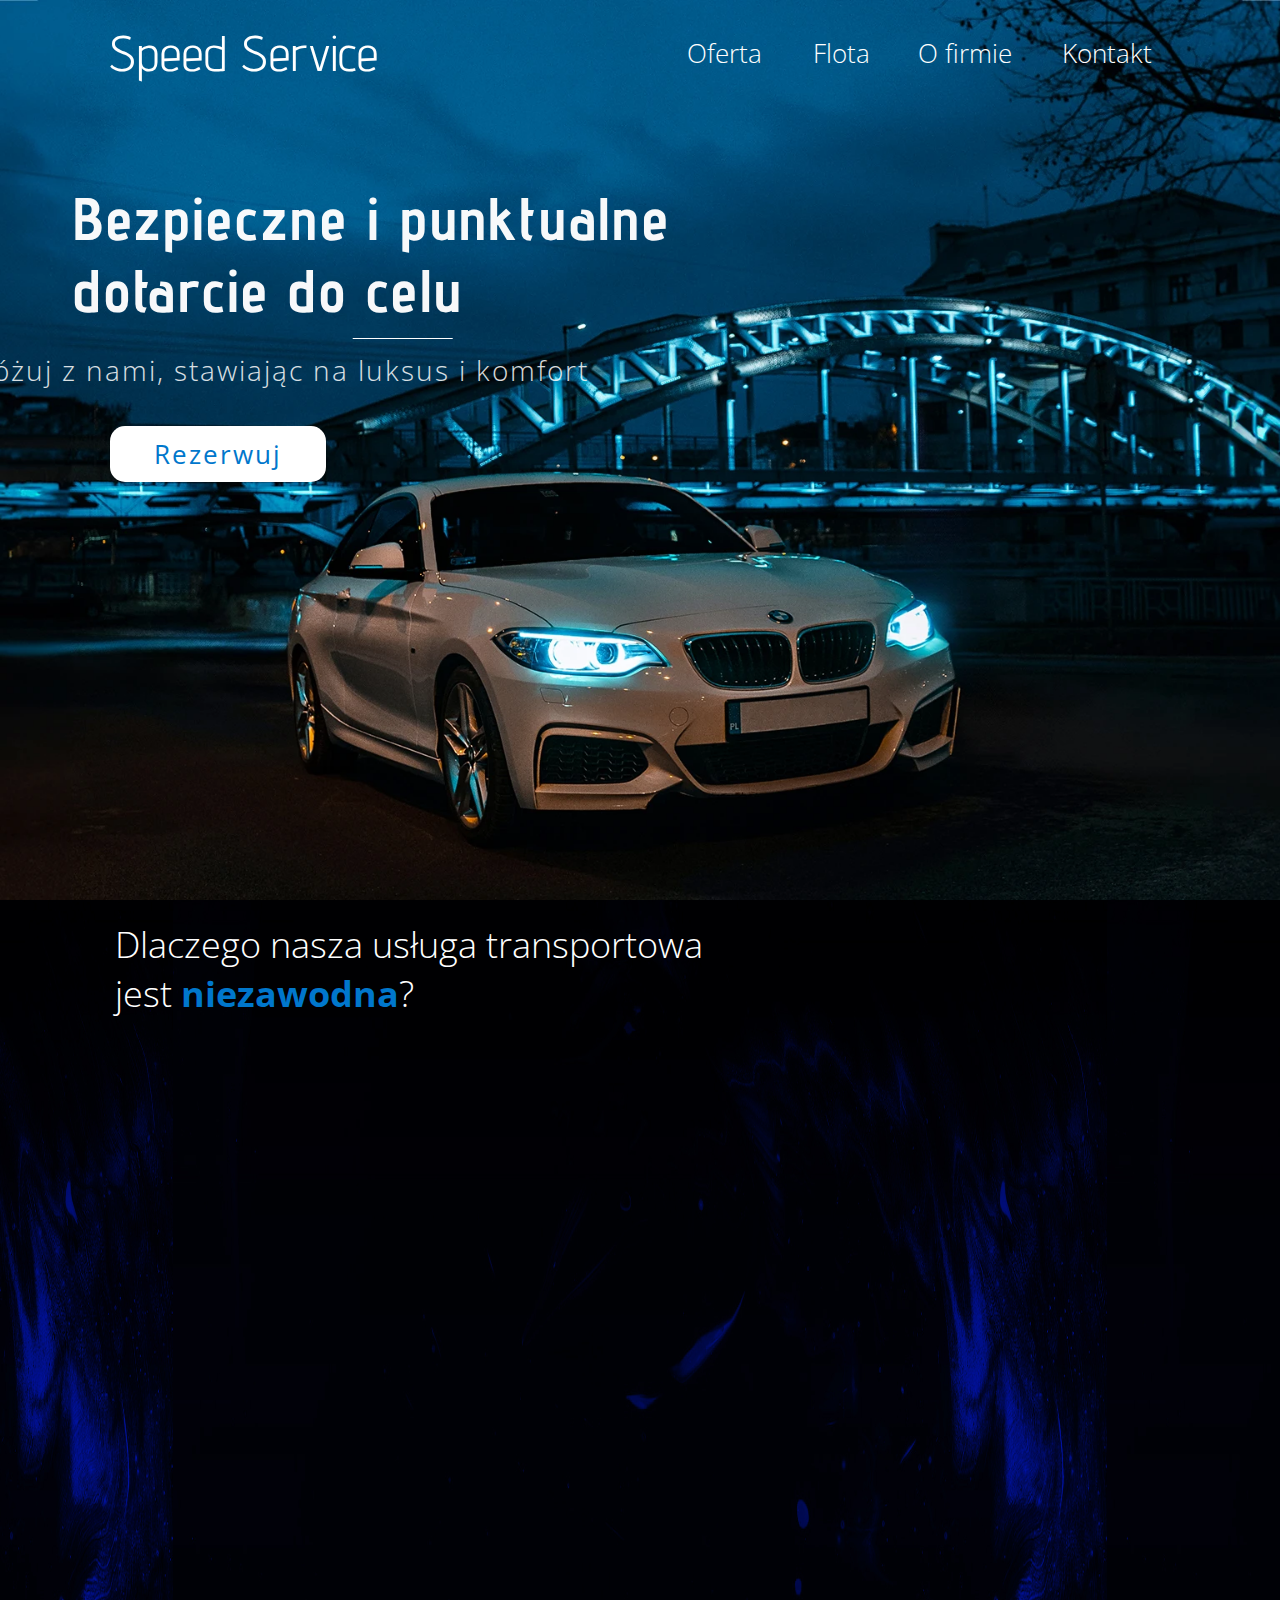
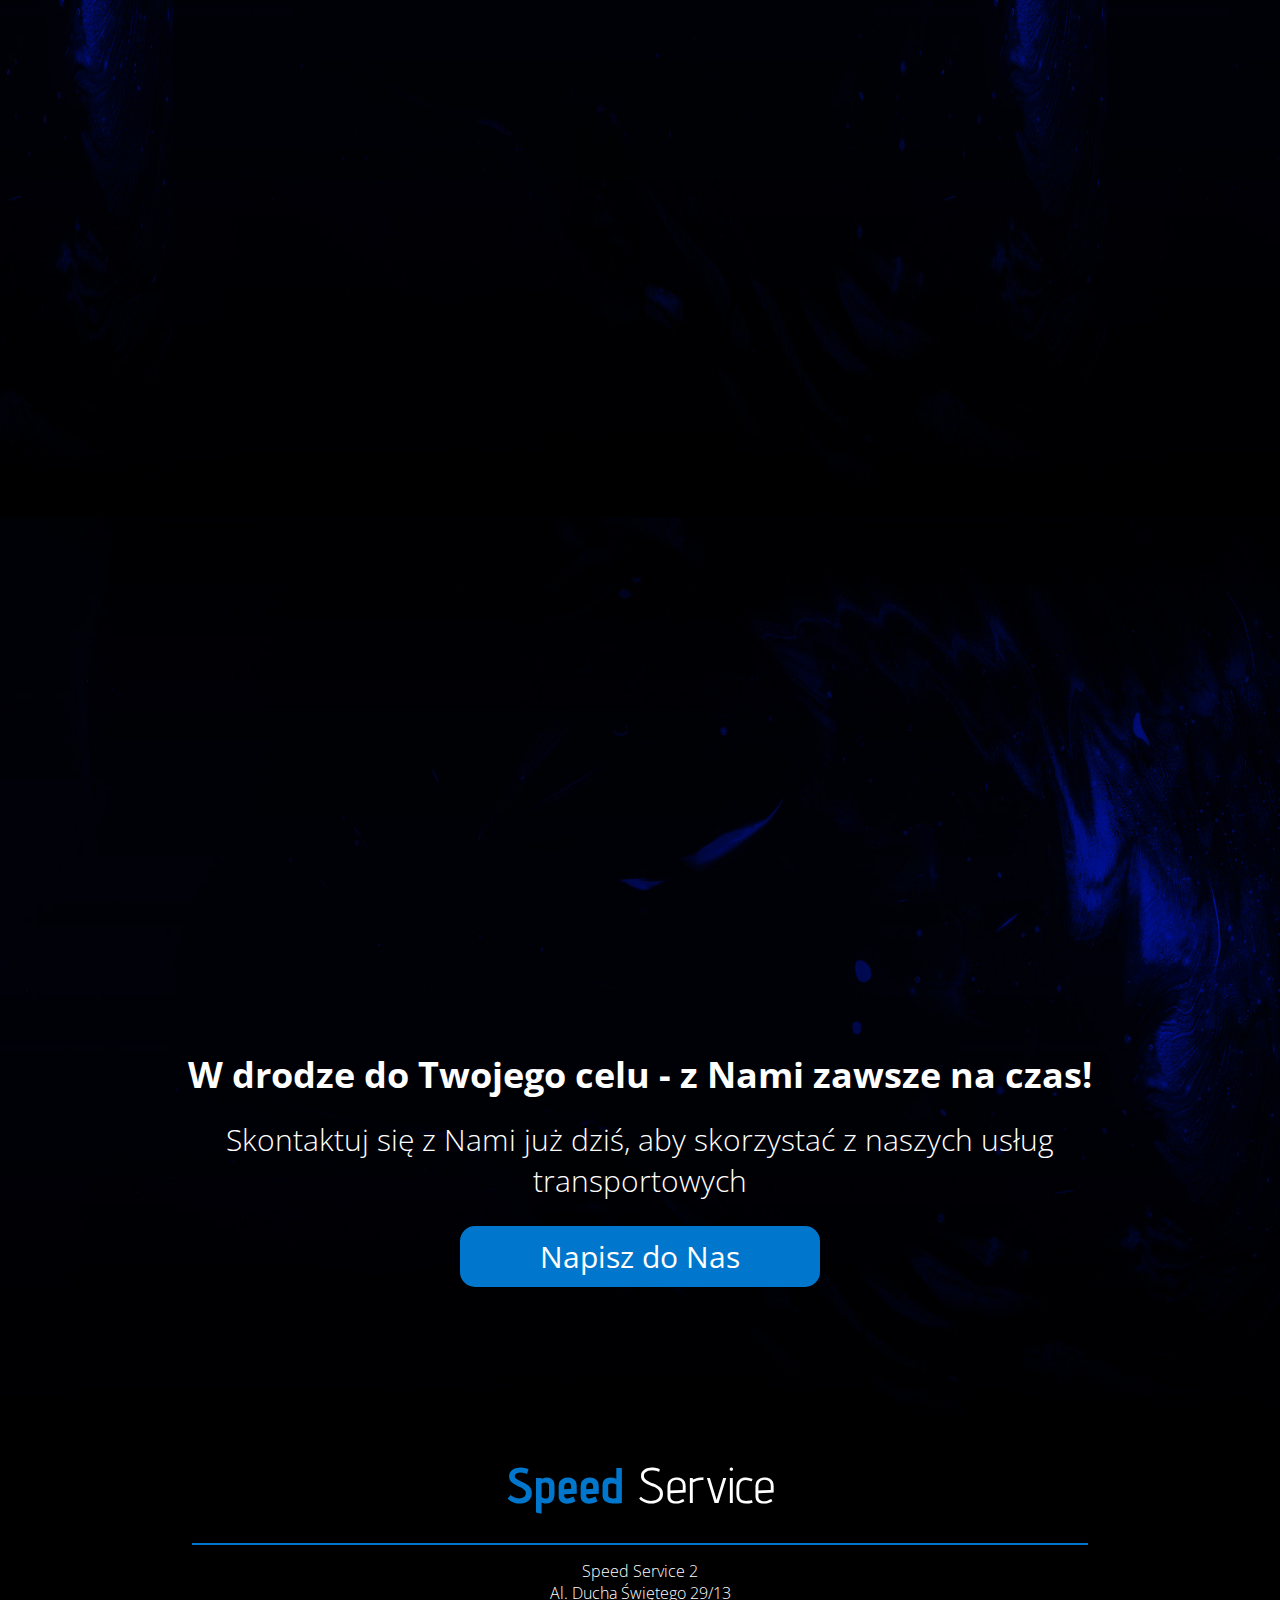
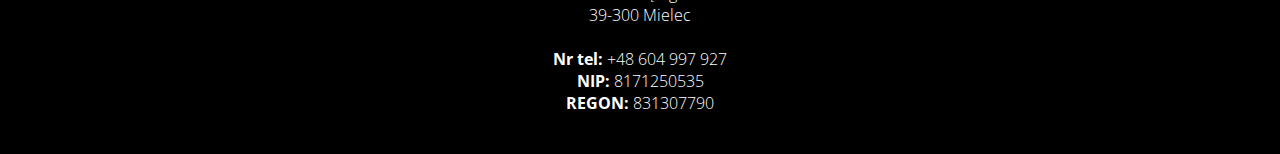
<file: index.html>
<!DOCTYPE html>
<html lang="pl">
	<head>
		<meta charset="UTF-8" />
		<meta
			name="description"
			content="Nasza firma transportowa zapewnia komfortowe i niezawodne przewozy na terenie miasta i poza jego granice. Skorzystaj z naszych usług i podróżuj bez stresu i zawsze na czas."
		/>
		<meta name="viewport" content="width=device-width, initial-scale=1.0" />
		<title>Usługi transportowe, wynajem samochodów - Speed Service</title>
		<link rel="preconnect" href="https://fonts.googleapis.com" />
		<link rel="preconnect" href="https://fonts.gstatic.com" crossorigin />
		<link
			href="https://fonts.googleapis.com/css2?family=Advent+Pro:wght@400;600&family=Open+Sans:wght@300;400;600;700&display=swap"
			rel="stylesheet"
		/>

		<link rel="stylesheet" href="/css/pages/index.css" />
		<link rel="stylesheet" href="/css/base/styles.css" />
		<script type="module" src="/js/main.js" defer></script>
		<script src="/js/modules/anime.min.js"></script>
	</head>
	<body class="index-page">
		<div class="wrapper">
			<header>
				<a href="index.html" class="logo">Speed Service</a>
				<nav class="nav">
					<button type="menu" class="btn-hamburger">
						<span class="btn-hamburger__box">
							<span class="btn-hamburger__bar"></span>
							<span class="btn-hamburger__bar"></span>
							<span class="btn-hamburger__bar"></span
						></span>
					</button>
					<ul class="nav__list">
						<li class="nav__item">
							<a class="nav__link" href="index.html">Strona Główna</a>
						</li>
						<li class="nav__item">
							<a class="nav__link" href="offer.html">Oferta</a>
						</li>
						<li class="nav__item">
							<a class="nav__link" href="fleet.html">Flota</a>
						</li>
						<li class="nav__item">
							<a class="nav__link" href="about-us.html">O firmie</a>
						</li>
						<li class="nav__item">
							<a class="nav__link" href="contact-us.html">Kontakt</a>
						</li>
					</ul>
				</nav>
			</header>

			<main>
				<div id="overlay"></div>
				<div id="displayPageContainer"></div>
				<section class="hero">
					<h2 class="hero__heading">
						Bezpieczne i punktualne dotarcie do celu
					</h2>
					<div class="white-line"></div>
					<h3 class="hero__desc">
						Podróżuj z nami, stawiając na luksus i komfort
					</h3>
					<a class="btn btn-book" href="/pages/form.html">Rezerwuj</a>
				</section>

				<section class="features-primary">
					<h2 class="features-primary__heading">
						Dlaczego nasza usługa transportowa jest <span>niezawodna</span>?
					</h2>
					<div class="flex-container">
						<div class="features-primary__container">
							<div class="container">
								<h3 class="features-primary__subheading">
									Doświadczeni kierowcy
								</h3>
								<p class="features-primary__paragraph">
									Doświadczeni kierowcy to jeden z najważniejszych czynników,
									które decydują o jakości naszych usług transportowych. Każdy z
									naszych kierowców posiada wieloletnie doświadczenie w branży i
									zna drogi w Polsce oraz za granicą jak własną kieszeń. To
									pozwala im na szybką i bezpieczną jazdę oraz unikanie opóźnień
									i korków.
								</p>
							</div>
							<div class="container">
								<h3 class="features-primary__subheading">Punktualność</h3>
								<p class="features-primary__paragraph">
									Punktualność jest dla nas kluczową wartością i priorytetem,
									ponieważ zdajemy sobie sprawę, że czas jest cenny dla naszych
									klientów. Dlatego nasze usługi są zawsze punktualne i
									dostarczane w wyznaczonym terminie. Nasz zespół monitoruje
									ruch drogowy, prognozy pogody i inne czynniki, abyśmy zawsze
									byli na czas.
								</p>
							</div>
							<div class="container">
								<h3 class="features-primary__subheading">Elastyczność</h3>
								<p class="features-primary__paragraph">
									Elastyczność jest kluczowa w branży transportowej, ponieważ
									każdy klient ma inne wymagania i potrzeby. Nasza elastyczna
									oferta pozwala klientom wybrać najlepszy dla siebie sposób
									przemieszczania się, bez względu na to, czy potrzebują
									przejazdu indywidualnego, grupowego, czy też transportu na
									specjalne okazje.
								</p>
							</div>
						</div>
						<div class="features-primary__container">
							<img
								class="features-primary__image asa"
								src="/images/bmw-lamp.webp"
								alt="Lampa BMW"
							/>
						</div>
					</div>
				</section>

				<section class="features-secondary">
					<div class="features-secondary__container">
						<div class="container">
							<div class="line"></div>
							<h3 class="features-secondary__heading">Atrakcyjne ceny</h3>
							<p class="features-secondary__paragraph">
								Nasza firma dąży do zapewnienia swoim klientom najlepszych usług
								transportowych w konkurencyjnych cenach. Staramy się, aby nasze
								ceny były jak najbardziej atrakcyjne dla klienta, aby byli oni
								zachęceni do skorzystania z naszych usług. Jednocześnie, nie
								uciekamy się do obniżania jakości i standardu naszych usług.
							</p>
						</div>
						<div class="container">
							<div class="line"></div>
							<h3 class="features-secondary__heading">Luksusowe samochody</h3>
							<p class="features-secondary__paragraph">
								Nasza flota składa się z luksusowych samochodów, które są w
								pełni wyposażone w najnowsze technologie, aby zapewnić naszym
								klientom komfort i elegancki wygląd podczas podróży. Skórzane
								siedzenia, klimatyzacja i odtwarzacz CD to tylko niektóre z
								elementów, które sprawią, że każdy przejazd będzie dla Ciebie
								czystą przyjemnością.
							</p>
						</div>
						<div class="container">
							<div class="line"></div>
							<h3 class="features-secondary__heading">Wsparcie 24/7</h3>
							<p class="features-secondary__paragraph">
								Nasza firma oferuje pełne wsparcie 24 godziny na dobę, 7 dni w
								tygodniu, co oznacza, że nasi klienci mają dostęp do pomocy w
								każdej chwili, bez względu na porę dnia czy nocy. Nasz zespół
								składa się z wykwalifikowanych pracowników, którzy są gotowi
								pomóc w każdej sytuacji i rozwiązać wszelkie problemy, jakie
								mogą wyniknąć podczas korzystania z naszych usług.
							</p>
						</div>
					</div>
					<section class="contact">
						<h2 class="contact__heading">
							W drodze do Twojego celu - z Nami zawsze na czas!
						</h2>
						<h3 class="contact__desc">
							Skontaktuj się z Nami już dziś, aby skorzystać z naszych usług
							transportowych
						</h3>
						<a class="btn btn-contact-us" href="contact-us.html"
							>Napisz do Nas</a
						>
					</section>
				</section>
			</main>
			<footer>
				<h1 class="logo"><span>Speed</span> Service</h1>
				<div class="line"></div>
				<p class="footer__paragraph">
					Speed Service 2 <br />Al. Ducha Świętego 29/13 <br />39-300 Mielec
					<br /><br /><span>Nr tel:</span> +48 604 997 927 <br /><span
						>NIP:</span
					>
					8171250535 <br /><span>REGON:</span> 831307790
				</p>
			</footer>
		</div>
	</body>
</html>
</file>
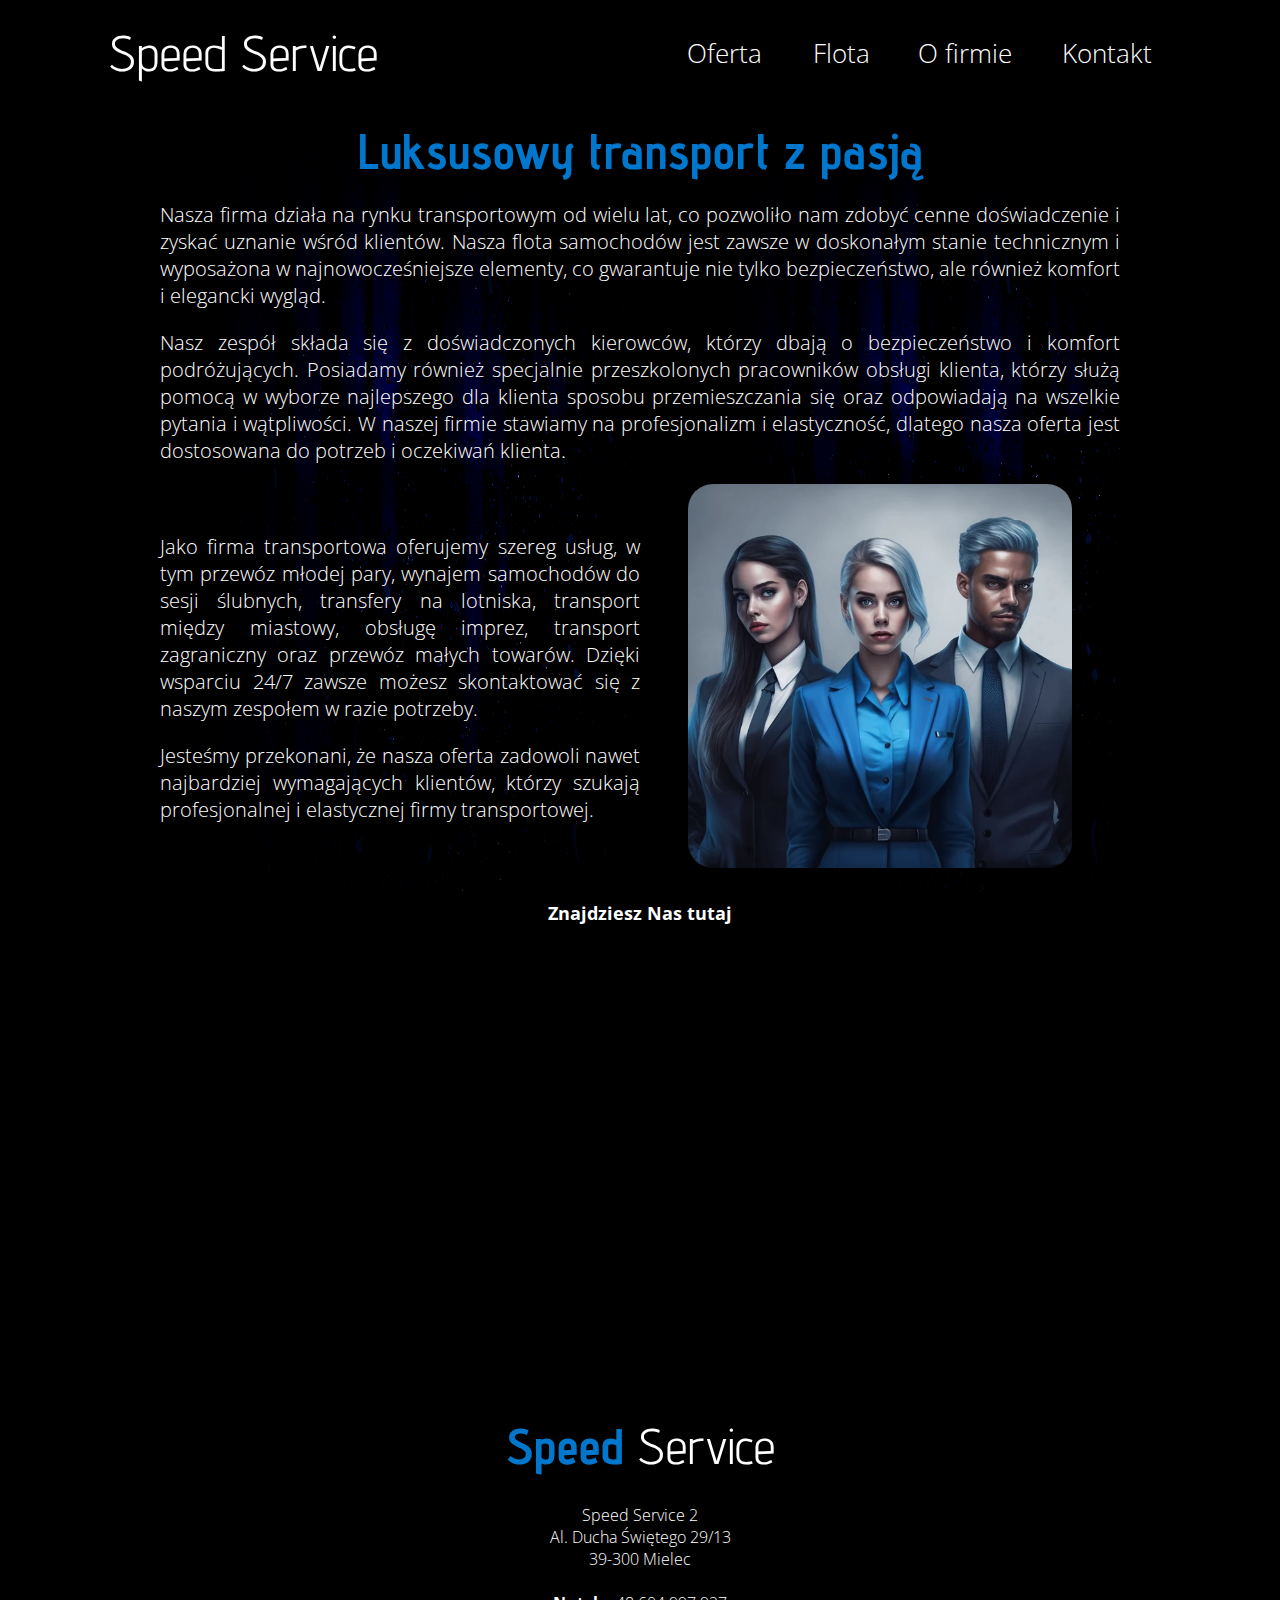
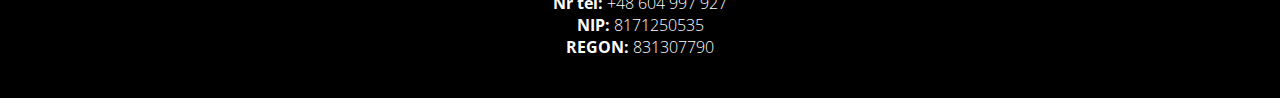
<file: about-us.html>
<!DOCTYPE html>
<html lang="pl">
	<head>
		<meta charset="UTF-8" />
		<meta
			name="description"
			content="Nasza firma transportowa zapewnia komfortowe i niezawodne przewozy na terenie miasta i poza jego granice. Skorzystaj z naszych usług i podróżuj bez stresu i zawsze na czas."
		/>
		<meta name="viewport" content="width=device-width, initial-scale=1.0" />
		<title>Usługi transportowe, wynajem samochodów - Speed Service</title>
		<link rel="preconnect" href="https://fonts.googleapis.com" />
		<link rel="preconnect" href="https://fonts.gstatic.com" crossorigin />
		<link
			href="https://fonts.googleapis.com/css2?family=Advent+Pro:wght@400;600&family=Open+Sans:wght@300;400;600;700&display=swap"
			rel="stylesheet"
		/>
		<link rel="stylesheet" href="/css/pages/about-us.css" />
		<link rel="stylesheet" href="/css/base/styles.css" />
		<script type="module" src="/js/main.js" defer></script>
		<script src="/js/modules/anime.min.js"></script>
	</head>
	<body>
		<div class="wrapper">
			<header>
				<a href="index.html" class="logo">Speed Service</a>
				<nav class="nav">
					<button type="menu" class="btn-hamburger">
						<span class="btn-hamburger__box">
							<span class="btn-hamburger__bar"></span>
							<span class="btn-hamburger__bar"></span>
							<span class="btn-hamburger__bar"></span
						></span>
					</button>
					<ul class="nav__list">
						<li class="nav__item">
							<a class="nav__link" href="index.html">Strona Główna</a>
						</li>
						<li class="nav__item">
							<a class="nav__link" href="offer.html">Oferta</a>
						</li>
						<li class="nav__item">
							<a class="nav__link" href="fleet.html">Flota</a>
						</li>
						<li class="nav__item">
							<a class="nav__link" href="about-us.html">O firmie</a>
						</li>
						<li class="nav__item">
							<a class="nav__link" href="contact-us.html">Kontakt</a>
						</li>
					</ul>
				</nav>
			</header>
			<main>
				<section class="company-info">
					<div class="company-info__wrapper">
						<h2 class="company-info__heading">Luksusowy transport z pasją</h2>
						<div class="company-info__container">
							<p class="company-info__paragraph">
								Nasza firma działa na rynku transportowym od wielu lat, co
								pozwoliło nam zdobyć cenne doświadczenie i zyskać uznanie wśród
								klientów. Nasza flota samochodów jest zawsze w doskonałym stanie
								technicznym i wyposażona w najnowocześniejsze elementy, co
								gwarantuje nie tylko bezpieczeństwo, ale również komfort i
								elegancki wygląd.
							</p>
							<p class="company-info__paragraph">
								Nasz zespół składa się z doświadczonych kierowców, którzy dbają
								o bezpieczeństwo i komfort podróżujących. Posiadamy również
								specjalnie przeszkolonych pracowników obsługi klienta, którzy
								służą pomocą w wyborze najlepszego dla klienta sposobu
								przemieszczania się oraz odpowiadają na wszelkie pytania i
								wątpliwości. W naszej firmie stawiamy na profesjonalizm i
								elastyczność, dlatego nasza oferta jest dostosowana do potrzeb i
								oczekiwań klienta.
							</p>
						</div>
						<div class="company-info__container">
							<div class="company-info__flex-container">
								<p class="company-info__paragraph">
									Jako firma transportowa oferujemy szereg usług, w tym przewóz
									młodej pary, wynajem samochodów do sesji ślubnych, transfery
									na lotniska, transport między miastowy, obsługę imprez,
									transport zagraniczny oraz przewóz małych towarów. Dzięki
									wsparciu 24/7 zawsze możesz skontaktować się z naszym zespołem
									w razie potrzeby.
								</p>
								<p class="company-info__paragraph">
									Jesteśmy przekonani, że nasza oferta zadowoli nawet
									najbardziej wymagających klientów, którzy szukają
									profesjonalnej i elastycznej firmy transportowej.
								</p>
							</div>
							<div class="company-info__flex-container">
								<img
									class="company-info__image"
									src="/images/employees.webp"
									alt="Pracownicy"
								/>
							</div>
						</div>
					</div>
				</section>
				<section class="location">
					<div class="location__wrapper">
						<h3 class="location__heading">Znajdziesz Nas <span>tutaj</span></h3>
						<iframe
							class="location__map"
							src="https://www.google.com/maps/embed?pb=!1m18!1m12!1m3!1d2548.806119108891!2d21.41380611244186!3d50.2955468983861!2m3!1f0!2f0!3f0!3m2!1i1024!2i768!4f13.1!3m3!1m2!1s0x473d6b7511e988f1%3A0x52cf10d3a8572f3f!2saleja%20Ducha%20%C5%9Awi%C4%99tego%2029%2F13%2C%2039-300%20Mielec!5e0!3m2!1spl!2spl!4v1698165716016!5m2!1spl!2spl"
							style="border: 0"
							allowfullscreen="true"
							loading="lazy"
							referrerpolicy="no-referrer-when-downgrade"
						></iframe>
					</div>
				</section>
			</main>
			<footer>
				<h1 class="logo"><span>Speed</span> Service</h1>
				<div class="line"></div>
				<p class="footer__paragraph">
					Speed Service 2 <br />Al. Ducha Świętego 29/13 <br />39-300 Mielec
					<br /><br /><span>Nr tel:</span> +48 604 997 927 <br /><span
						>NIP:</span
					>
					8171250535 <br /><span>REGON:</span> 831307790
				</p>
			</footer>
		</div>
	</body>
</html>
</file>
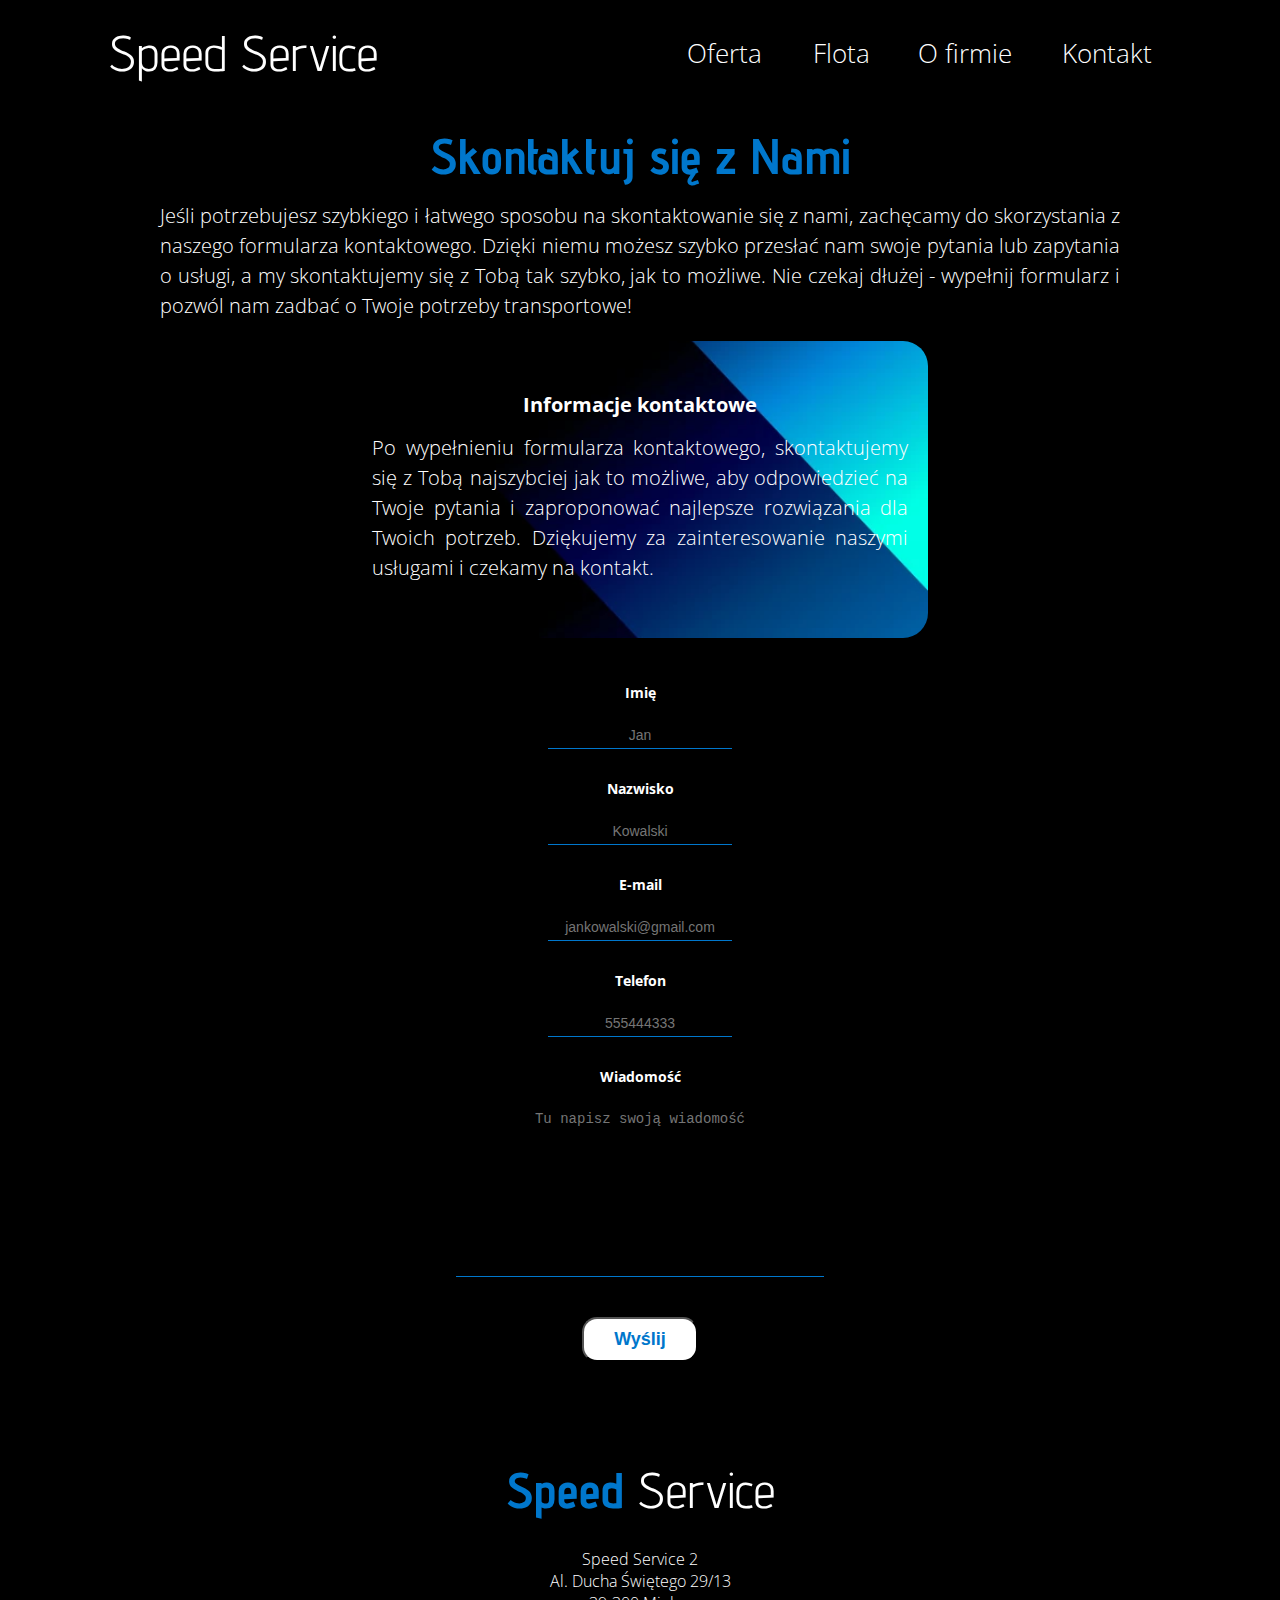
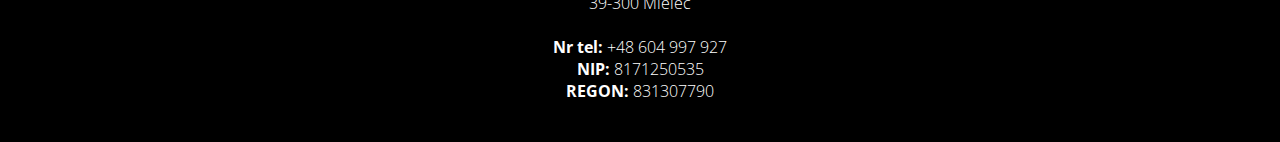
<file: contact-us.html>
<!DOCTYPE html>
<html lang="pl">
	<head>
		<meta charset="UTF-8" />
		<meta
			name="description"
			content="Nasza firma transportowa zapewnia komfortowe i niezawodne przewozy na terenie miasta i poza jego granice. Skorzystaj z naszych usług i podróżuj bez stresu i zawsze na czas."
		/>
		<meta name="viewport" content="width=device-width, initial-scale=1.0" />
		<title>Usługi transportowe, wynajem samochodów - Speed Service</title>
		<link rel="preconnect" href="https://fonts.googleapis.com" />
		<link rel="preconnect" href="https://fonts.gstatic.com" crossorigin />
		<link
			href="https://fonts.googleapis.com/css2?family=Advent+Pro:wght@400;600&family=Open+Sans:wght@300;400;600;700&display=swap"
			rel="stylesheet"
		/>

		<link rel="stylesheet" href="/css/pages/contact-us.css" />
		<link rel="stylesheet" href="/css/base/styles.css" />
		<script type="module" src="/js/main.js" defer></script>
		<script src="/js/modules/anime.min.js"></script>
	</head>
	<body>
		<div class="wrapper">
			<header>
				<a href="index.html" class="logo">Speed Service</a>
				<nav class="nav">
					<button type="menu" class="btn-hamburger">
						<span class="btn-hamburger__box">
							<span class="btn-hamburger__bar"></span>
							<span class="btn-hamburger__bar"></span>
							<span class="btn-hamburger__bar"></span
						></span>
					</button>
					<ul class="nav__list">
						<li class="nav__item">
							<a class="nav__link" href="index.html">Strona Główna</a>
						</li>
						<li class="nav__item">
							<a class="nav__link" href="offer.html">Oferta</a>
						</li>
						<li class="nav__item">
							<a class="nav__link" href="fleet.html">Flota</a>
						</li>
						<li class="nav__item">
							<a class="nav__link" href="about-us.html">O firmie</a>
						</li>
						<li class="nav__item">
							<a class="nav__link" href="contact-us.html">Kontakt</a>
						</li>
					</ul>
				</nav>
			</header>
			<main>
				<section class="contact-info">
					<div class="contact-info__wrapper">
						<div class="contact-info__container">
							<h2 class="contact-info__heading">Skontaktuj się z Nami</h2>
							<p class="contact-info__paragraph">
								Jeśli potrzebujesz szybkiego i łatwego sposobu na skontaktowanie
								się z nami, zachęcamy do skorzystania z naszego formularza
								kontaktowego. Dzięki niemu możesz szybko przesłać nam swoje
								pytania lub zapytania o usługi, a my skontaktujemy się z Tobą
								tak szybko, jak to możliwe. Nie czekaj dłużej - wypełnij
								formularz i pozwól nam zadbać o Twoje potrzeby transportowe!
							</p>
						</div>
						<div class="contact-info__container">
							<div class="contact-info__flex-container">
								<h3 class="contact-info__subheading">Informacje kontaktowe</h3>
								<p class="contact-info__paragraph">
									Po wypełnieniu formularza kontaktowego, skontaktujemy się z
									Tobą najszybciej jak to możliwe, aby odpowiedzieć na Twoje
									pytania i zaproponować najlepsze rozwiązania dla Twoich
									potrzeb. Dziękujemy za zainteresowanie naszymi usługami i
									czekamy na kontakt.
								</p>
							</div>
							<div class="contact-info__flex-container">
								<form
									class="contact-info__form"
									action="/php/send-mail.php"
									method="post"
								>
									<ul class="contact-info__list">
										<li class="contact-info__item">
											<label for="name">Imię</label>
											<input
												type="text"
												name="name"
												id="name"
												placeholder="Jan"
												required
											/>
										</li>

										<li class="contact-info__item">
											<label for="surname">Nazwisko</label>
											<input
												type="text"
												name="surname"
												id="surname"
												placeholder="Kowalski"
												required
											/>
										</li>

										<li class="contact-info__item">
											<label for="email">E-mail</label>
											<input
												type="email"
												name="email"
												id="email"
												placeholder="jankowalski@gmail.com"
												required
											/>
										</li>

										<li class="contact-info__item">
											<label for="phone">Telefon</label>
											<input
												type="tel"
												name="phone"
												id="phone"
												placeholder="555444333"
											/>
										</li>

										<li class="contact-info__item">
											<label for="message">Wiadomość</label>
											<textarea
												name="message"
												id="message"
												cols="30"
												rows="10"
												placeholder="Tu napisz swoją wiadomość"
												required
											></textarea>
										</li>
									</ul>
								</form>
								<button class="btn btn-submit" type="submit">Wyślij</button>
							</div>
						</div>
					</div>
				</section>
			</main>
			<footer>
				<h1 class="logo"><span>Speed</span> Service</h1>
				<div class="line"></div>
				<p class="footer__paragraph">
					Speed Service 2 <br />Al. Ducha Świętego 29/13 <br />39-300 Mielec
					<br /><br /><span>Nr tel:</span> +48 604 997 927 <br /><span
						>NIP:</span
					>
					8171250535 <br /><span>REGON:</span> 831307790
				</p>
			</footer>
		</div>
	</body>
</html>
</file>
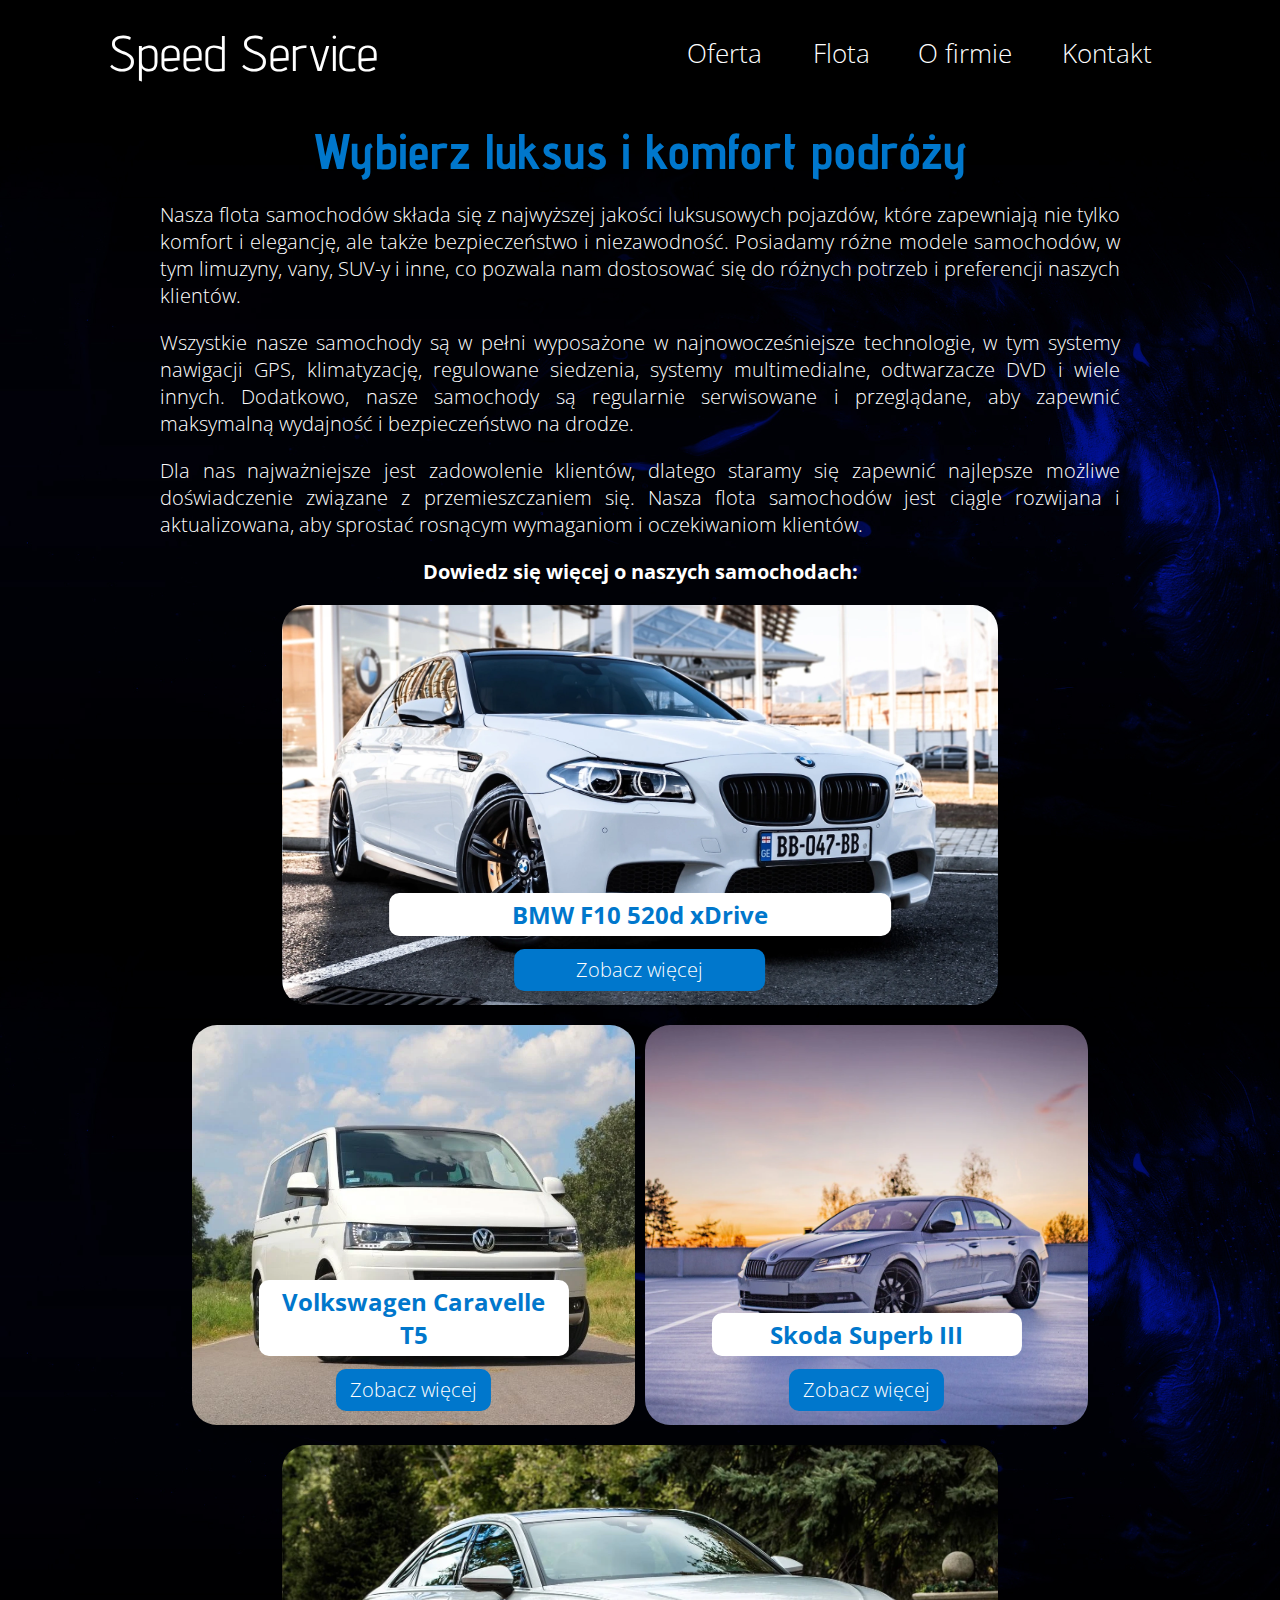
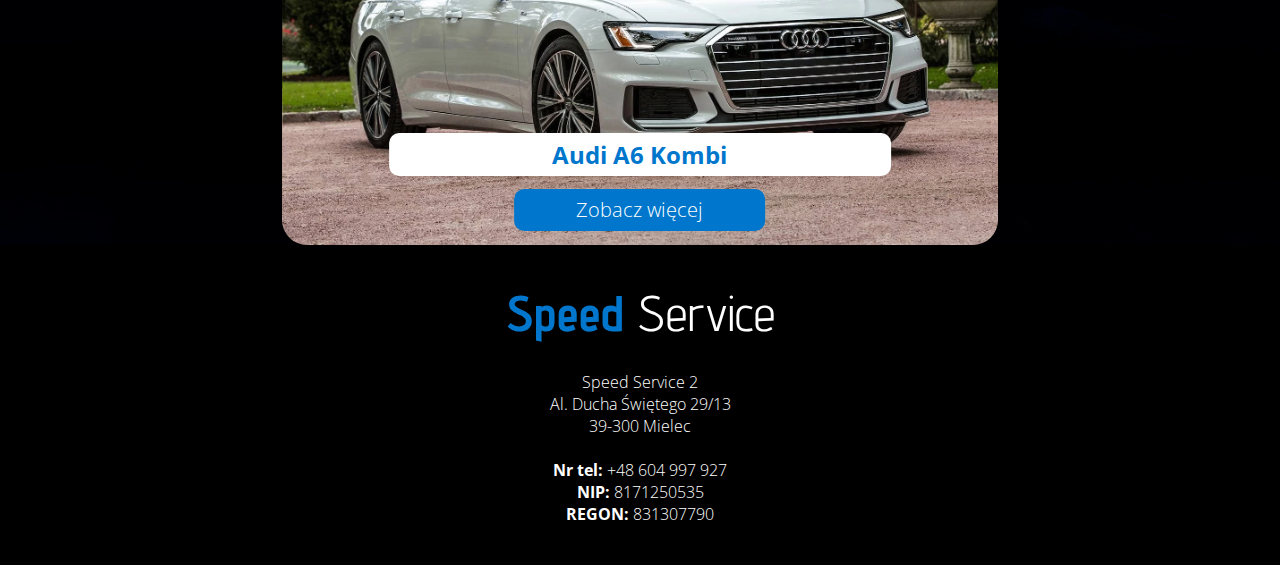
<file: fleet.html>
<!DOCTYPE html>
<html lang="pl">
	<head>
		<meta charset="UTF-8" />
		<meta
			name="description"
			content="Nasza firma transportowa zapewnia komfortowe i niezawodne przewozy na terenie miasta i poza jego granice. Skorzystaj z naszych usług i podróżuj bez stresu i zawsze na czas."
		/>
		<meta name="viewport" content="width=device-width, initial-scale=1.0" />
		<title>Usługi transportowe, wynajem samochodów - Speed Service</title>
		<link rel="preconnect" href="https://fonts.googleapis.com" />
		<link rel="preconnect" href="https://fonts.gstatic.com" crossorigin />
		<link
			href="https://fonts.googleapis.com/css2?family=Advent+Pro:wght@400;600&family=Open+Sans:wght@300;400;600;700&display=swap"
			rel="stylesheet"
		/>

		<link rel="stylesheet" href="/css/pages/fleet.css" />
		<link rel="stylesheet" href="/css/components/zoomed.css" />
		<link rel="stylesheet" href="/css/base/styles.css" />
		<script type="module" src="/js/main.js" defer></script>
		<script src="/js/modules/anime.min.js"></script>
	</head>
	<body>
		<div class="wrapper">
			<header>
				<a href="index.html" class="logo">Speed Service</a>
				<nav class="nav">
					<button type="menu" class="btn-hamburger">
						<span class="btn-hamburger__box">
							<span class="btn-hamburger__bar"></span>
							<span class="btn-hamburger__bar"></span>
							<span class="btn-hamburger__bar"></span
						></span>
					</button>
					<ul class="nav__list">
						<li class="nav__item">
							<a class="nav__link" href="index.html">Strona Główna</a>
						</li>
						<li class="nav__item">
							<a class="nav__link" href="offer.html">Oferta</a>
						</li>
						<li class="nav__item">
							<a class="nav__link" href="fleet.html">Flota</a>
						</li>
						<li class="nav__item">
							<a class="nav__link" href="about-us.html">O firmie</a>
						</li>
						<li class="nav__item">
							<a class="nav__link" href="contact-us.html">Kontakt</a>
						</li>
					</ul>
				</nav>
			</header>

			<main>
				<div id="overlay"></div>
				<div id="displayPageContainer"></div>
				<section class="car-fleet">
					<div class="car-fleet__wrapper">
						<h2 class="car-fleet__heading">Wybierz luksus i komfort podróży</h2>
						<div class="car-fleet__container">
							<p class="car-fleet__paragraph">
								Nasza flota samochodów składa się z najwyższej jakości
								luksusowych pojazdów, które zapewniają nie tylko komfort i
								elegancję, ale także bezpieczeństwo i niezawodność. Posiadamy
								różne modele samochodów, w tym limuzyny, vany, SUV-y i inne, co
								pozwala nam dostosować się do różnych potrzeb i preferencji
								naszych klientów.
							</p>
							<p class="car-fleet__paragraph">
								Wszystkie nasze samochody są w pełni wyposażone w
								najnowocześniejsze technologie, w tym systemy nawigacji GPS,
								klimatyzację, regulowane siedzenia, systemy multimedialne,
								odtwarzacze DVD i wiele innych. Dodatkowo, nasze samochody są
								regularnie serwisowane i przeglądane, aby zapewnić maksymalną
								wydajność i bezpieczeństwo na drodze.
							</p>
							<p class="car-fleet__paragraph">
								Dla nas najważniejsze jest zadowolenie klientów, dlatego staramy
								się zapewnić najlepsze możliwe doświadczenie związane z
								przemieszczaniem się. Nasza flota samochodów jest ciągle
								rozwijana i aktualizowana, aby sprostać rosnącym wymaganiom i
								oczekiwaniom klientów.
							</p>
						</div>
						<h3 class="car-fleet__subheading">
							Dowiedz się więcej o naszych samochodach:
						</h3>
						<div class="car-fleet__grid-container">
							<div class="car-container full-width item-a">
								<div class="car-fleet__flex-container">
									<h4 class="car-name__heading">BMW F10 520d xDrive</h4>
									<a
										id="btnBmwF10Info"
										class="btn btn-car-info"
										href="/pages/bmw-f10.html"
										>Zobacz więcej</a
									>
								</div>
							</div>
							<div class="car-container half-width item-b">
								<div class="car-fleet__flex-container">
									<h4 class="car-name__heading">Volkswagen Caravelle T5</h4>
									<a
										id="btnVwCaravelleT5Info"
										class="btn btn-car-info"
										href="/pages/vw-caravelle-t5.html"
										>Zobacz więcej</a
									>
								</div>
							</div>
							<div class="car-container half-width item-c">
								<div class="car-fleet__flex-container">
									<h4 class="car-name__heading">Skoda Superb III</h4>
									<a
										id="btnSkodaSuperbInfo"
										class="btn btn-car-info"
										href="/pages/skoda-superb-iii.html"
										>Zobacz więcej</a
									>
								</div>
							</div>
							<div class="car-container full-width item-d">
								<div class="car-fleet__flex-container">
									<h4 class="car-name__heading">Audi A6 Kombi</h4>
									<a
										id="btnAudiA6Info"
										class="btn btn-car-info"
										href="/pages/audi-a6.html"
										>Zobacz więcej</a
									>
								</div>
							</div>
						</div>
					</div>
				</section>
			</main>
			<footer>
				<h1 class="logo"><span>Speed</span> Service</h1>
				<div class="line"></div>
				<p class="footer__paragraph">
					Speed Service 2 <br />Al. Ducha Świętego 29/13 <br />39-300 Mielec
					<br /><br /><span>Nr tel:</span> +48 604 997 927 <br /><span
						>NIP:</span
					>
					8171250535 <br /><span>REGON:</span> 831307790
				</p>
			</footer>
		</div>
	</body>
</html>
</file>
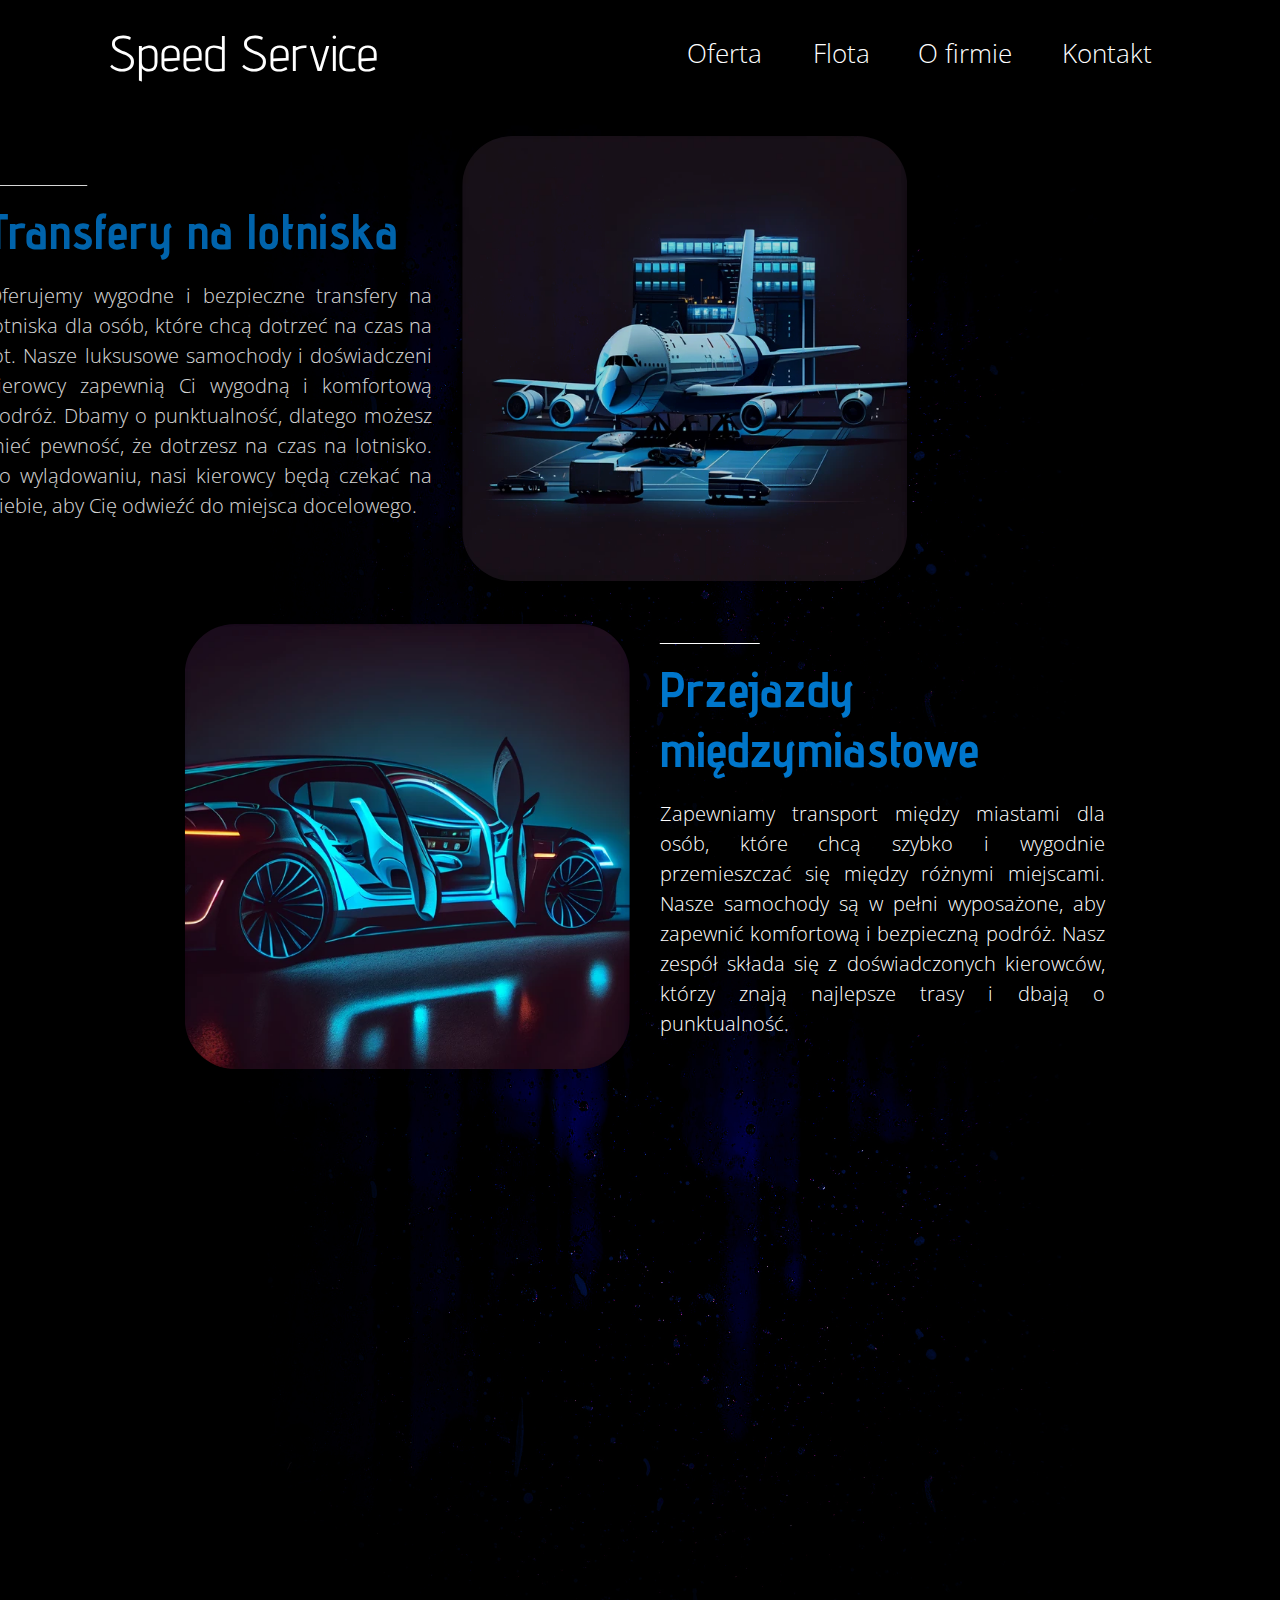
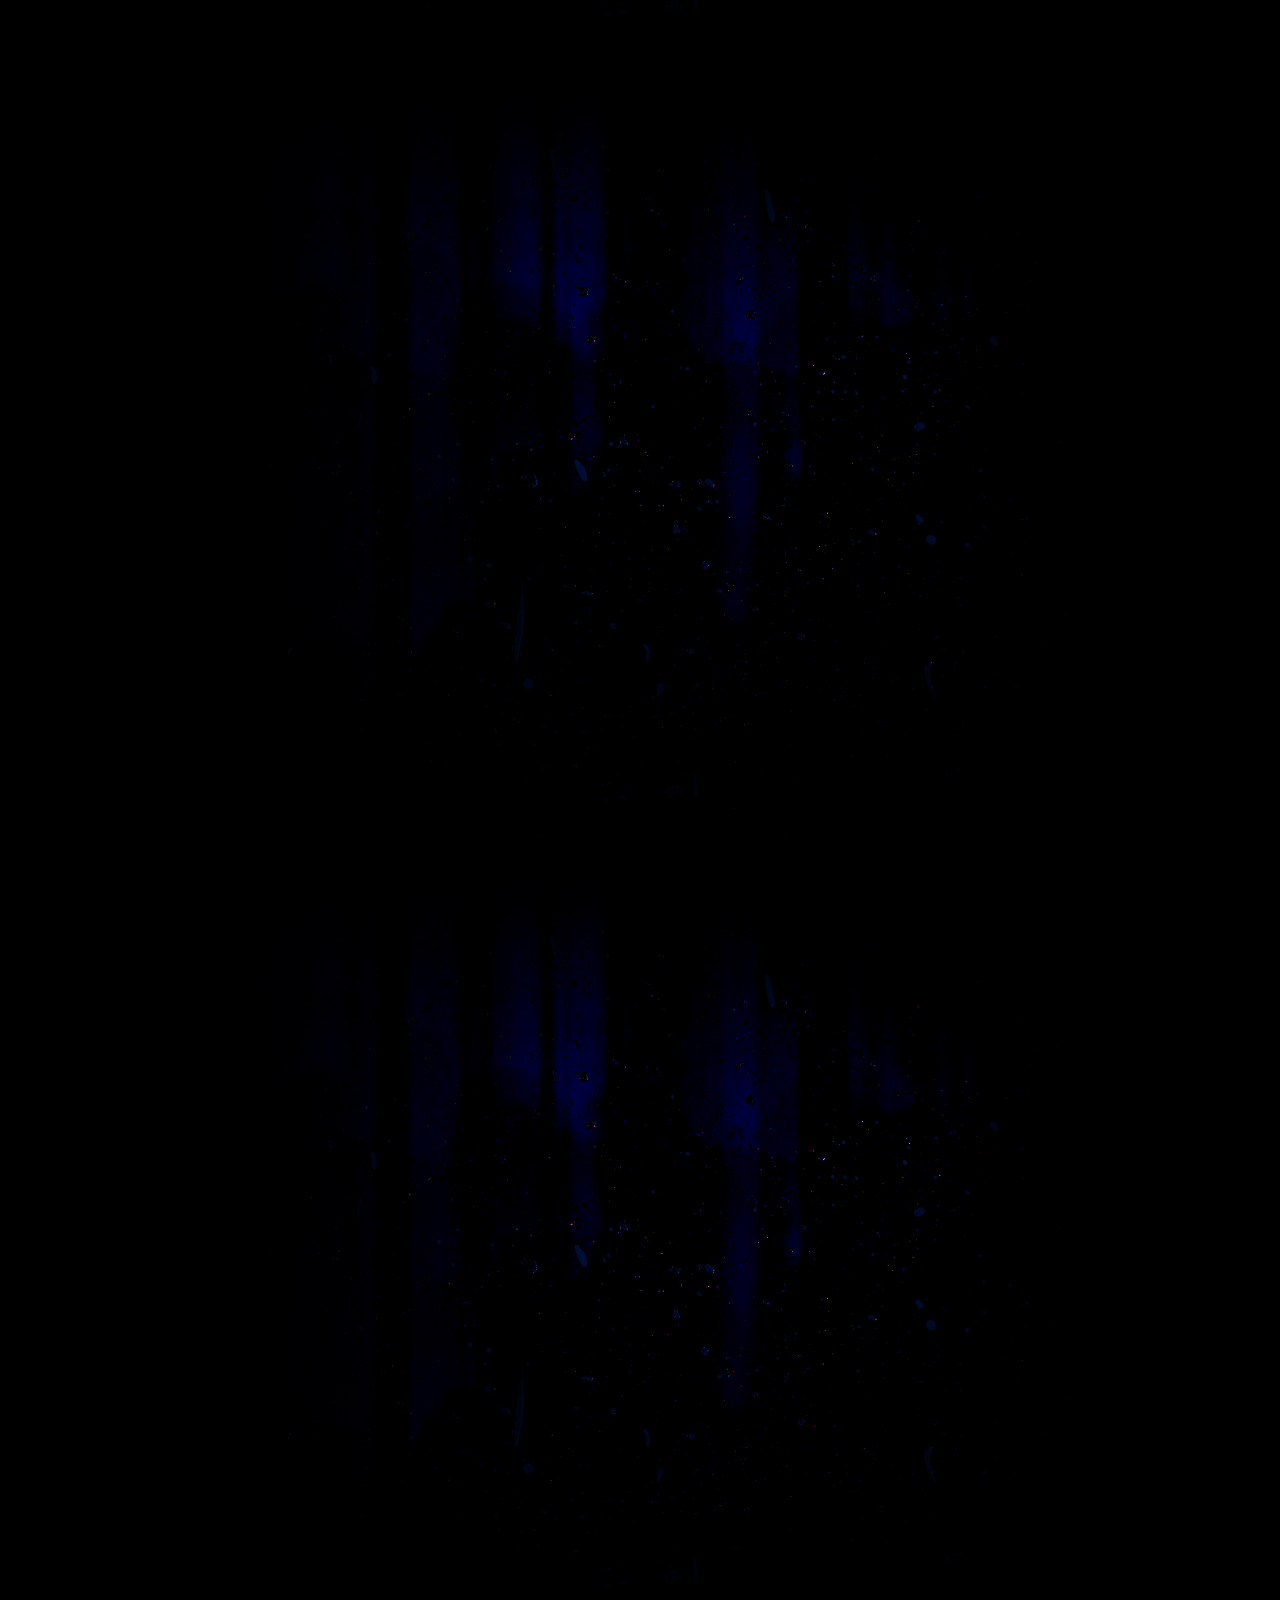
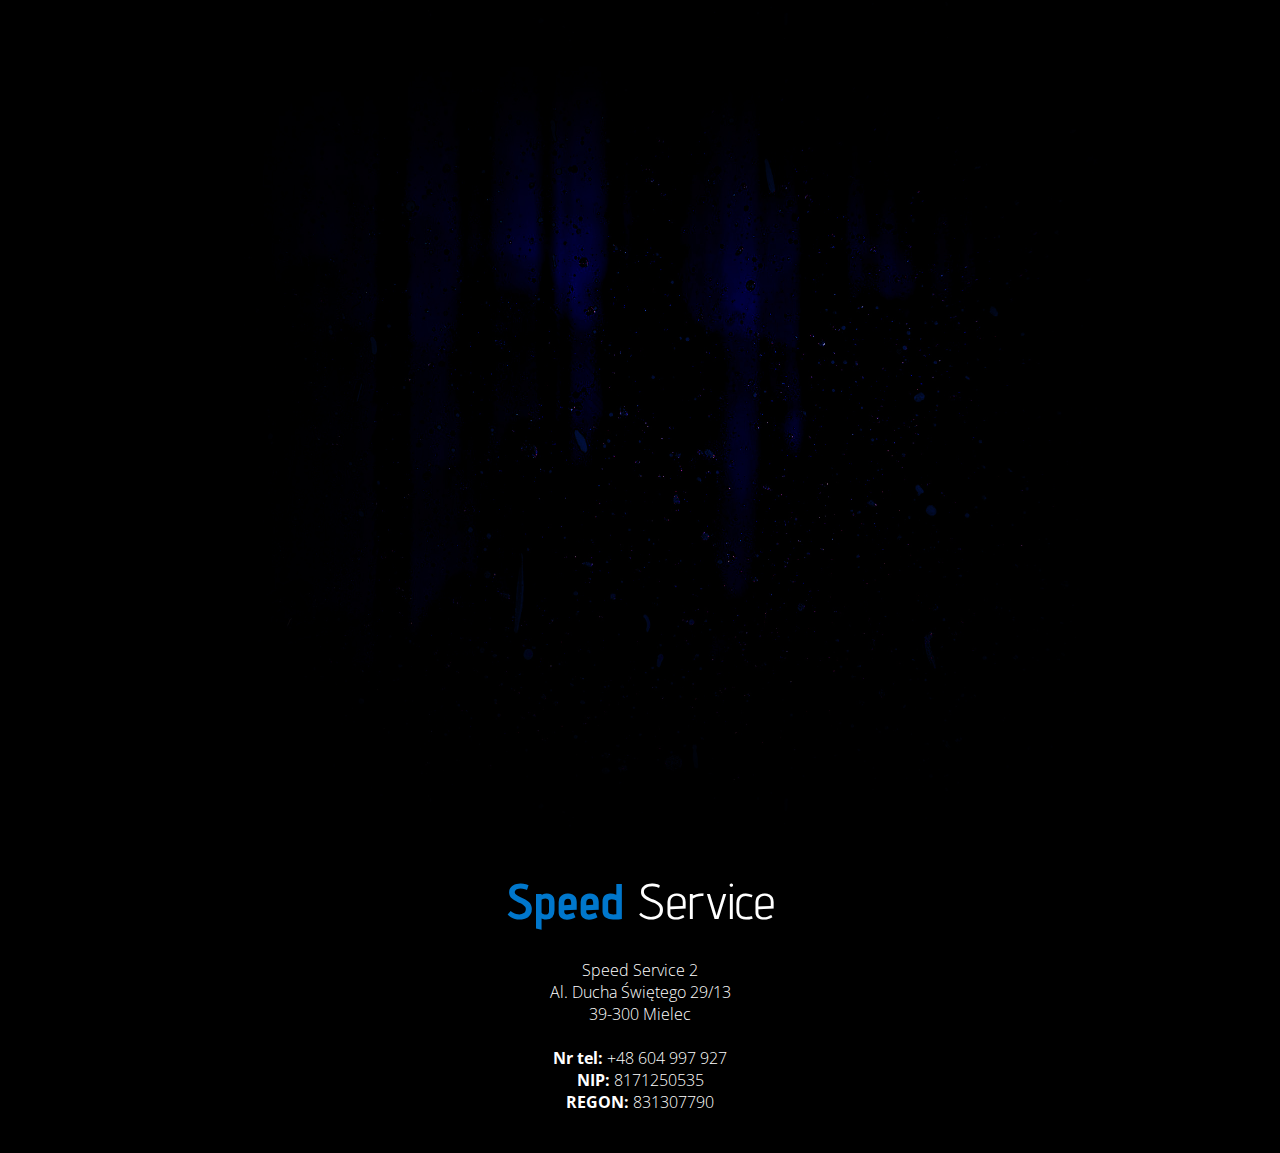
<file: offer.html>
<!DOCTYPE html>
<html lang="pl">
	<head>
		<meta charset="UTF-8" />
		<meta
			name="description"
			content="Nasza firma transportowa zapewnia komfortowe i niezawodne przewozy na terenie miasta i poza jego granice. Skorzystaj z naszych usług i podróżuj bez stresu i zawsze na czas."
		/>
		<meta name="viewport" content="width=device-width, initial-scale=1.0" />
		<title>Usługi transportowe, wynajem samochodów - Speed Service</title>
		<link rel="preconnect" href="https://fonts.googleapis.com" />
		<link rel="preconnect" href="https://fonts.gstatic.com" crossorigin />
		<link
			href="https://fonts.googleapis.com/css2?family=Advent+Pro:wght@400;600&family=Open+Sans:wght@300;400;600;700&display=swap"
			rel="stylesheet"
		/>
		<link rel="stylesheet" href="/css/pages/offer.css" />
		<link rel="stylesheet" href="/css/base/styles.css" />
		<script type="module" src="/js/main.js" defer></script>
		<script src="/js/modules/anime.min.js"></script>
	</head>
	<body>
		<div class="wrapper">
			<header>
				<a href="index.html" class="logo">Speed Service</a>
				<nav class="nav">
					<button type="menu" class="btn-hamburger">
						<span class="btn-hamburger__box">
							<span class="btn-hamburger__bar"></span>
							<span class="btn-hamburger__bar"></span>
							<span class="btn-hamburger__bar"></span
						></span>
					</button>
					<ul class="nav__list">
						<li class="nav__item">
							<a class="nav__link" href="index.html">Strona Główna</a>
						</li>
						<li class="nav__item">
							<a class="nav__link" href="offer.html">Oferta</a>
						</li>
						<li class="nav__item">
							<a class="nav__link" href="fleet.html">Flota</a>
						</li>
						<li class="nav__item">
							<a class="nav__link" href="about-us.html">O firmie</a>
						</li>
						<li class="nav__item">
							<a class="nav__link" href="contact-us.html">Kontakt</a>
						</li>
					</ul>
				</nav>
			</header>
			<main>
				<section class="services">
					<div class="services__list">
						<div class="services__item">
							<div class="services__item__container">
								<div class="white-line"></div>
								<h2 class="services__item__heading">Transfery na lotniska</h2>
								<p class="services__item__paragraph">
									Oferujemy wygodne i bezpieczne transfery na lotniska dla osób,
									które chcą dotrzeć na czas na lot. Nasze luksusowe samochody i
									doświadczeni kierowcy zapewnią Ci wygodną i komfortową podróż.
									Dbamy o punktualność, dlatego możesz mieć pewność, że dotrzesz
									na czas na lotnisko. Po wylądowaniu, nasi kierowcy będą czekać
									na Ciebie, aby Cię odwieźć do miejsca docelowego.
								</p>
							</div>
							<div class="services__item__container">
								<img
									class="services__item__image"
									src="/images/airplane.webp"
									alt=""
								/>
							</div>
						</div>
						<div class="services__item">
							<div class="services__item__container">
								<div class="white-line"></div>
								<h2 class="services__item__heading">
									Przejazdy międzymiastowe
								</h2>
								<p class="services__item__paragraph">
									Zapewniamy transport między miastami dla osób, które chcą
									szybko i wygodnie przemieszczać się między różnymi miejscami.
									Nasze samochody są w pełni wyposażone, aby zapewnić komfortową
									i bezpieczną podróż. Nasz zespół składa się z doświadczonych
									kierowców, którzy znają najlepsze trasy i dbają o
									punktualność.
								</p>
							</div>
							<div class="services__item__container">
								<img
									class="services__item__image"
									src="/images/car.webp"
									alt="Car"
								/>
							</div>
						</div>
						<div class="services__item">
							<div class="services__item__container">
								<div class="white-line"></div>
								<h2 class="services__item__heading">Obsługa imprez</h2>
								<p class="services__item__paragraph">
									Zapewniamy obsługę imprez, takich jak wesela, chrzciny,
									bankiety, a także wiele innych wydarzeń. Oferujemy luksusowe
									samochody, które pomieszczą wiele osób, dzięki czemu możesz
									podróżować wraz z rodziną i przyjaciółmi. Nasi kierowcy są
									wyjątkowo pomocni i dbają o bezpieczeństwo oraz komfort
									wszystkich uczestników.
								</p>
							</div>
							<div class="services__item__container">
								<img
									class="services__item__image"
									src="/images/party.webp"
									alt="Party"
								/>
							</div>
						</div>
						<div class="services__item">
							<div class="services__item__container">
								<div class="white-line"></div>
								<h2 class="services__item__heading">Transport zagraniczny</h2>
								<p class="services__item__paragraph">
									Zapewniamy transport między miastami dla osób, które chcą
									szybko i wygodnie przemieszczać się między różnymi miejscami.
									Nasze samochody są w pełni wyposażone, aby zapewnić komfortową
									i bezpieczną podróż. Nasz zespół składa się z doświadczonych
									kierowców, którzy znają najlepsze trasy i dbają o
									punktualność.
								</p>
							</div>
							<div class="services__item__container">
								<img
									class="services__item__image"
									src="/images/road.webp"
									alt=""
								/>
							</div>
						</div>
						<div class="services__item">
							<div class="services__item__container">
								<div class="white-line"></div>
								<h2 class="services__item__heading">
									Transport małych towarów
								</h2>
								<p class="services__item__paragraph">
									Oferujemy transport małych towarów dla firm i osób prywatnych.
									Nasza flota samochodów zapewnia wygodne i bezpieczne
									przemieszczanie się Twoich produktów. Nasze ceny są
									atrakcyjne, a nasz zespół jest dostępny przez całą dobę, 7 dni
									w tygodniu.
								</p>
							</div>
							<div class="services__item__container">
								<img
									class="services__item__image"
									src="/images/gift.webp"
									alt="Gift"
								/>
							</div>
						</div>
						<div class="services__item">
							<div class="services__item__container">
								<div class="white-line"></div>
								<h2 class="services__item__heading">Wynajem samochodów</h2>
								<p class="services__item__paragraph">
									Oferujemy wynajem samochodów dla osób, które potrzebują
									wygodnego i bezpiecznego środka transportu na krótki lub długi
									okres czasu. Nasza flota składa się z różnych modeli
									samochodów, w tym luksusowych, dostawczych i innych. Nasze
									ceny są konkurencyjne, a obsługa klienta jest zawsze na
									najwyższym poziomie.
								</p>
							</div>
							<div class="services__item__container">
								<img
									class="services__item__image"
									src="/images/car-2.webp"
									alt="Car"
								/>
							</div>
						</div>
						<div class="services__item">
							<div class="services__item__container">
								<div class="white-line"></div>
								<h2 class="services__item__heading">Przewóz młodej pary</h2>
								<p class="services__item__paragraph">
									Chcemy uczynić ten wyjątkowy dzień jeszcze bardziej
									wyjątkowym! Oferujemy przewóz młodej pary eleganckim i
									komfortowym samochodem, który zapewni niezapomnianą atmosferę
									na drodze do ślubu. Nasze samochody są w pełni wyposażone, a
									doświadczeni kierowcy dbają o bezpieczeństwo i komfort
									podróżujących.
								</p>
							</div>
							<div class="services__item__container">
								<img
									class="services__item__image"
									src="/images/marriage.webp"
									alt="Marriage"
								/>
							</div>
						</div>
						<div class="services__item">
							<div class="services__item__container">
								<div class="white-line"></div>
								<h2 class="services__item__heading">
									Wynajem samochodów do sesji ślubnych
								</h2>
								<p class="services__item__paragraph">
									Jeśli planujesz niezapomnianą sesję ślubną, to warto
									skorzystać z naszej usługi wynajmu samochodów. Nasze
									eleganckie i stylowe samochody zapewnią idealne tło dla zdjęć
									i pozwolą stworzyć niezapomnianą pamiątkę z tego wyjątkowego
									dnia. Nasze samochody są w pełni wyposażone, a doświadczeni
									kierowcy pomogą w realizacji planów i zapewnią bezpieczne i
									komfortowe przemieszczanie się na terenie sesji.
								</p>
							</div>
							<div class="services__item__container">
								<img
									class="services__item__image"
									src="/images/wedding-car.webp"
									alt="Wedding car"
								/>
							</div>
						</div>
					</div>
				</section>
			</main>
			<footer>
				<h1 class="logo"><span>Speed</span> Service</h1>
				<div class="line"></div>
				<p class="footer__paragraph">
					Speed Service 2 <br />Al. Ducha Świętego 29/13 <br />39-300 Mielec
					<br /><br /><span>Nr tel:</span> +48 604 997 927 <br /><span
						>NIP:</span
					>
					8171250535 <br /><span>REGON:</span> 831307790
				</p>
			</footer>
		</div>
	</body>
</html>
</file>
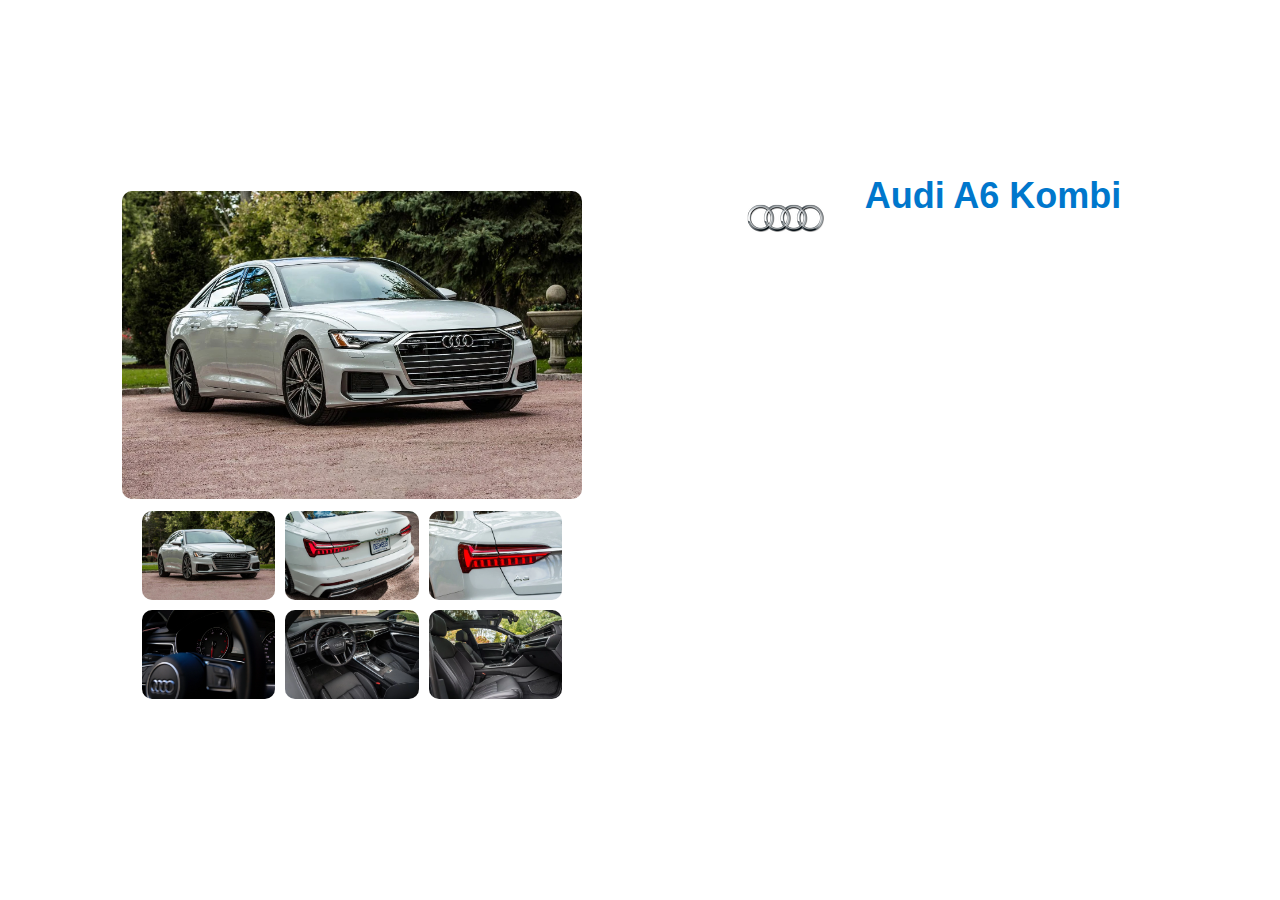
<file: pages/audi-a6.html>
<!DOCTYPE html>
<html lang="pl">
	<head>
		<meta charset="UTF-8" />
		<meta name="viewport" content="width=device-width, initial-scale=1.0" />
		<link rel="stylesheet" href="/css/components/buttons.css" />
		<link rel="stylesheet" href="/css/components/overlay.css" />
		<link rel="stylesheet" href="/css/sections/car-info.css" />
		<link rel="stylesheet" href="/css/base/styles.css" />
	</head>
	<body>
		<main>
			<button id="btnCloseForm" class="btn-close">&times;</button>
			<section class="car__container">
				<div class="car__heading">
					<div class="car__flex-container">
						<h2 class="car__title">Audi A6 Kombi</h2>
						<span class="car__year">2013</span>
					</div>
					<div class="car__flex-container">
						<img
							class="car__logo"
							src="/images/audi-logo.png"
							alt="Audi Logo"
						/>
					</div>
				</div>

				<div class="car__images">
					<img
						class="car__main-image car__image zoomable"
						src="/images/car-fleet/audi-a6/1.webp"
						alt="Audi A6 Kombi"
					/>
					<div class="car__images__grid-container">
						<img
							class="car__image zoomable"
							src="/images/car-fleet/audi-a6/2.webp"
							alt="Audi A6 Kombi"
						/>
						<img
							class="car__image zoomable"
							src="/images/car-fleet/audi-a6/3.webp"
							alt="Audi A6 Kombi"
						/>
						<img
							class="car__image zoomable"
							src="/images/car-fleet/audi-a6/4.webp"
							alt="Audi A6 Kombi"
						/>
						<img
							class="car__image zoomable"
							src="/images/car-fleet/audi-a6/5.webp"
							alt="Audi A6 Kombi"
						/>
						<img
							class="car__image zoomable"
							src="/images/car-fleet/audi-a6/6.webp"
							alt="Audi A6 Kombi"
						/>
						<img
							class="car__image zoomable"
							src="/images/car-fleet/audi-a6/7.webp"
							alt="Audi A6 Kombi"
						/>
					</div>
				</div>

				<div class="car-specs">
					<div class="car-specs__container">
						<p class="car-specs__category">Kateogria</p>
						<span class="car-specs__category-result">Osobowe</span>
					</div>
					<div class="car-specs__container">
						<p class="car-specs__category">Pojemność</p>
						<span class="car-specs__category-result">1968 cm3</span>
					</div>
					<div class="car-specs__container">
						<p class="car-specs__category">Rodzaj paliwa</p>
						<span class="car-specs__category-result">Diesel</span>
					</div>
					<div class="car-specs__container">
						<p class="car-specs__category">Moc</p>
						<span class="car-specs__category-result">177 KM</span>
					</div>
					<div class="car-specs__container">
						<p class="car-specs__category">Skrzynia biegów</p>
						<span class="car-specs__category-result">Automatyczna</span>
					</div>
					<div class="car-specs__container">
						<p class="car-specs__category">Typ nadwozia</p>
						<span class="car-specs__category-result">Kombi</span>
					</div>
					<div class="car-specs__container">
						<p class="car-specs__category">Liczba drzwi</p>
						<span class="car-specs__category-result">5</span>
					</div>
					<div class="car-specs__container">
						<p class="car-specs__category">Liczba miejsc</p>
						<span class="car-specs__category-result">5</span>
					</div>
					<div class="car-specs__container">
						<p class="car-specs__category">Klimatyzacja</p>
						<span class="car-specs__category-result">Tak</span>
					</div>
				</div>
			</section>
		</main>
	</body>
</html>
</file>
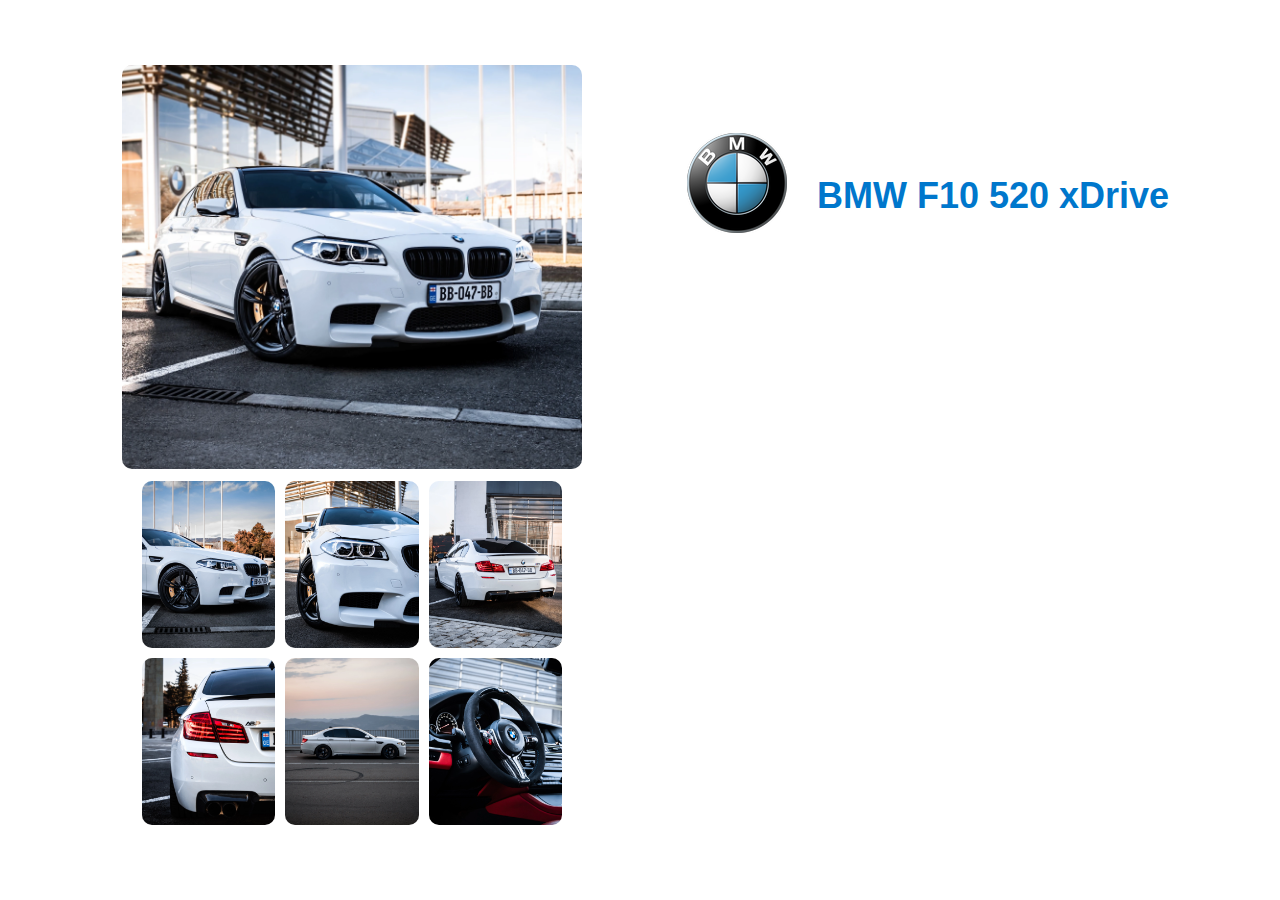
<file: pages/bmw-f10.html>
<!DOCTYPE html>
<html lang="pl">
	<head>
		<meta charset="UTF-8" />
		<meta name="viewport" content="width=device-width, initial-scale=1.0" />
		<link rel="stylesheet" href="/css/components/buttons.css" />
		<link rel="stylesheet" href="/css/components/overlay.css" />
		<link rel="stylesheet" href="/css/sections/car-info.css" />
		<link rel="stylesheet" href="/css/components/zoomed.css" />
		<link rel="stylesheet" href="/css/base/styles.css" />
	</head>
	<body>
		<main>
			<button id="btnCloseForm" class="btn-close">&times;</button>
			<section class="car__container">
				<div class="car__heading">
					<div class="car__flex-container">
						<h2 class="car__title">BMW F10 520 xDrive</h2>
						<span class="car__year">2012</span>
					</div>
					<div class="car__flex-container">
						<img class="car__logo" src="/images/bmw-logo.png" alt="BMW Logo" />
					</div>
				</div>

				<div class="car__images">
					<div class="car__main-image__container">
						<img
							class="car__main-image car__image zoomable"
							src="/images/car-fleet/bmw-f10/1.webp"
							alt="BMW F10"
						/>
					</div>
					<div class="car__images__grid-container">
						<img
							class="car__image zoomable"
							src="/images/car-fleet/bmw-f10/2.webp"
							alt="BMW F10"
						/>
						<img
							class="car__image zoomable"
							src="/images/car-fleet/bmw-f10/3.webp"
							alt="BMW F10"
						/>
						<img
							class="car__image zoomable"
							src="/images/car-fleet/bmw-f10/4.webp"
							alt="BMW F10"
						/>
						<img
							class="car__image zoomable"
							src="/images/car-fleet/bmw-f10/5.webp"
							alt="BMW F10"
						/>
						<img
							class="car__image zoomable"
							src="/images/car-fleet/bmw-f10/6.webp"
							alt="BMW F10"
						/>
						<img
							class="car__image zoomable"
							src="/images/car-fleet/bmw-f10/7.webp"
							alt="BMW F10"
						/>
					</div>
				</div>

				<div class="car-specs">
					<div class="car-specs__container">
						<p class="car-specs__category">Kateogria</p>
						<span class="car-specs__category-result">Osobowe</span>
					</div>
					<div class="car-specs__container">
						<p class="car-specs__category">Pojemność</p>
						<span class="car-specs__category-result">1995 cm3</span>
					</div>
					<div class="car-specs__container">
						<p class="car-specs__category">Rodzaj paliwa</p>
						<span class="car-specs__category-result">Diesel</span>
					</div>
					<div class="car-specs__container">
						<p class="car-specs__category">Moc</p>
						<span class="car-specs__category-result">190 KM</span>
					</div>
					<div class="car-specs__container">
						<p class="car-specs__category">Skrzynia biegów</p>
						<span class="car-specs__category-result">Automatyczna</span>
					</div>
					<div class="car-specs__container">
						<p class="car-specs__category">Typ nadwozia</p>
						<span class="car-specs__category-result">Sedan</span>
					</div>
					<div class="car-specs__container">
						<p class="car-specs__category">Liczba drzwi</p>
						<span class="car-specs__category-result">5</span>
					</div>
					<div class="car-specs__container">
						<p class="car-specs__category">Liczba miejsc</p>
						<span class="car-specs__category-result">5</span>
					</div>
					<div class="car-specs__container">
						<p class="car-specs__category">Klimatyzacja</p>
						<span class="car-specs__category-result">Tak</span>
					</div>
				</div>
			</section>
		</main>
	</body>
</html>
</file>
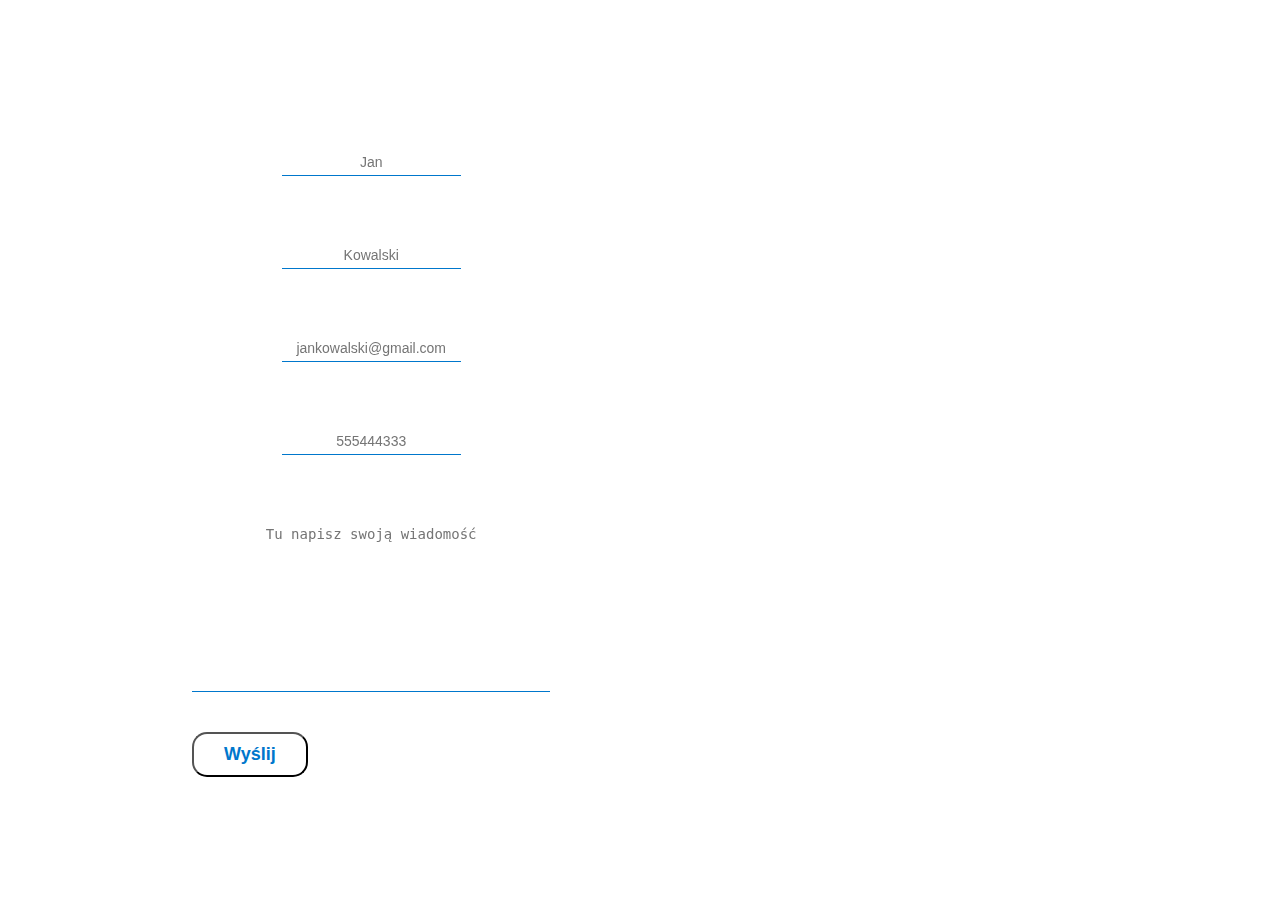
<file: pages/form.html>
<!DOCTYPE html>
<html lang="pl">
	<head>
		<meta charset="UTF-8" />
		<meta name="viewport" content="width=device-width, initial-scale=1.0" />
		<link rel="stylesheet" href="/css/components/buttons.css" />
		<link rel="stylesheet" href="/css/components/overlay.css" />
		<link rel="stylesheet" href="/css/sections/contact-info.css" />
		<link rel="stylesheet" href="/css/base/styles.css" />
		<script type="module" src="/js/main.js" defer></script>
	</head>
	<body>
		<main>
			<button id="btnCloseForm" class="btn-close">&times;</button>
			<div class="form-container">
				<form
					class="contact-info__form form"
					action="/php/send-mail.php"
					method="post"
				>
					<ul class="contact-info__list form__list">
						<li class="contact-info__item form__item">
							<label for="name">Imię</label>
							<input
								type="text"
								name="name"
								id="name"
								placeholder="Jan"
								required
							/>
						</li>

						<li class="contact-info__item form__item">
							<label for="surname">Nazwisko</label>
							<input
								type="text"
								name="surname"
								id="surname"
								placeholder="Kowalski"
								required
							/>
						</li>

						<li class="contact-info__item form__item">
							<label for="email">E-mail</label>
							<input
								type="email"
								name="email"
								id="email"
								placeholder="jankowalski@gmail.com"
								required
							/>
						</li>

						<li class="contact-info__item form__item">
							<label for="phone">Telefon</label>
							<input
								type="tel"
								name="phone"
								id="phone"
								placeholder="555444333"
							/>
						</li>

						<li class="contact-info__item form__item">
							<label for="message">Wiadomość</label>
							<textarea
								name="message"
								id="message"
								cols="30"
								rows="10"
								placeholder="Tu napisz swoją wiadomość"
								required
							></textarea>
						</li>
					</ul>
				</form>
				<button class="btn btn-submit" type="submit">Wyślij</button>
			</div>
		</main>
	</body>
</html>
</file>
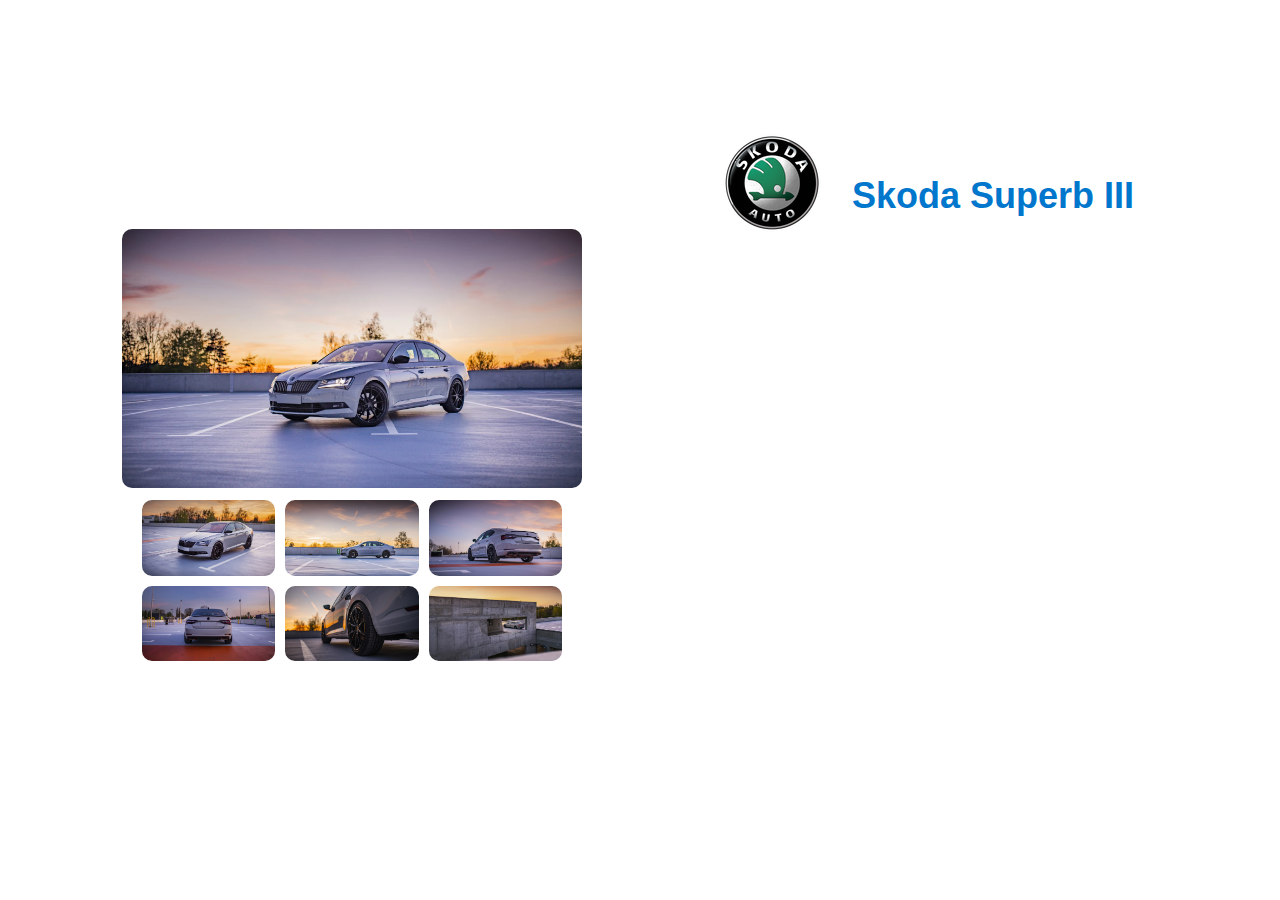
<file: pages/skoda-superb-iii.html>
<!DOCTYPE html>
<html lang="pl">
	<head>
		<meta charset="UTF-8" />
		<meta name="viewport" content="width=device-width, initial-scale=1.0" />
		<link rel="stylesheet" href="/css/components/buttons.css" />
		<link rel="stylesheet" href="/css/components/overlay.css" />
		<link rel="stylesheet" href="/css/sections/car-info.css" />
		<link rel="stylesheet" href="/css/base/styles.css" />
	</head>
	<body>
		<main>
			<button id="btnCloseForm" class="btn-close">&times;</button>
			<section class="car__container">
				<div class="car__heading">
					<div class="car__flex-container">
						<h2 class="car__title">Skoda Superb III</h2>
						<span class="car__year">2014</span>
					</div>
					<div class="car__flex-container">
						<img
							class="car__logo"
							src="/images/skoda-logo.png"
							alt="Skoda Logo"
						/>
					</div>
				</div>

				<div class="car__images">
					<img
						class="car__main-image car__image zoomable"
						src="/images/car-fleet/skoda-superb-iii/1.webp"
						alt="Skoda Superb III"
					/>
					<div class="car__images__grid-container">
						<img
							class="car__image zoomable"
							src="/images/car-fleet/skoda-superb-iii/2.webp"
							alt="Skoda Superb III"
						/>
						<img
							class="car__image zoomable"
							src="/images/car-fleet/skoda-superb-iii/3.webp"
							alt="Skoda Superb III"
						/>
						<img
							class="car__image zoomable"
							src="/images/car-fleet/skoda-superb-iii/4.webp"
							alt="Skoda Superb III"
						/>
						<img
							class="car__image zoomable"
							src="/images/car-fleet/skoda-superb-iii/5.webp"
							alt="Skoda Superb III"
						/>
						<img
							class="car__image zoomable"
							src="/images/car-fleet/skoda-superb-iii/6.webp"
							alt="Skoda Superb III"
						/>
						<img
							class="car__image zoomable"
							src="/images/car-fleet/skoda-superb-iii/7.webp"
							alt="Skoda Superb III"
						/>
					</div>
				</div>

				<div class="car-specs">
					<div class="car-specs__container">
						<p class="car-specs__category">Kateogria</p>
						<span class="car-specs__category-result">Osobowe</span>
					</div>
					<div class="car-specs__container">
						<p class="car-specs__category">Pojemność</p>
						<span class="car-specs__category-result">1968 cm3</span>
					</div>
					<div class="car-specs__container">
						<p class="car-specs__category">Rodzaj paliwa</p>
						<span class="car-specs__category-result">Diesel</span>
					</div>
					<div class="car-specs__container">
						<p class="car-specs__category">Moc</p>
						<span class="car-specs__category-result">150 KM</span>
					</div>
					<div class="car-specs__container">
						<p class="car-specs__category">Skrzynia biegów</p>
						<span class="car-specs__category-result">Manualna</span>
					</div>
					<div class="car-specs__container">
						<p class="car-specs__category">Typ nadwozia</p>
						<span class="car-specs__category-result">Sedan</span>
					</div>
					<div class="car-specs__container">
						<p class="car-specs__category">Liczba drzwi</p>
						<span class="car-specs__category-result">5</span>
					</div>
					<div class="car-specs__container">
						<p class="car-specs__category">Liczba miejsc</p>
						<span class="car-specs__category-result">5</span>
					</div>
					<div class="car-specs__container">
						<p class="car-specs__category">Klimatyzacja</p>
						<span class="car-specs__category-result">Tak</span>
					</div>
				</div>
			</section>
		</main>
	</body>
</html>
</file>
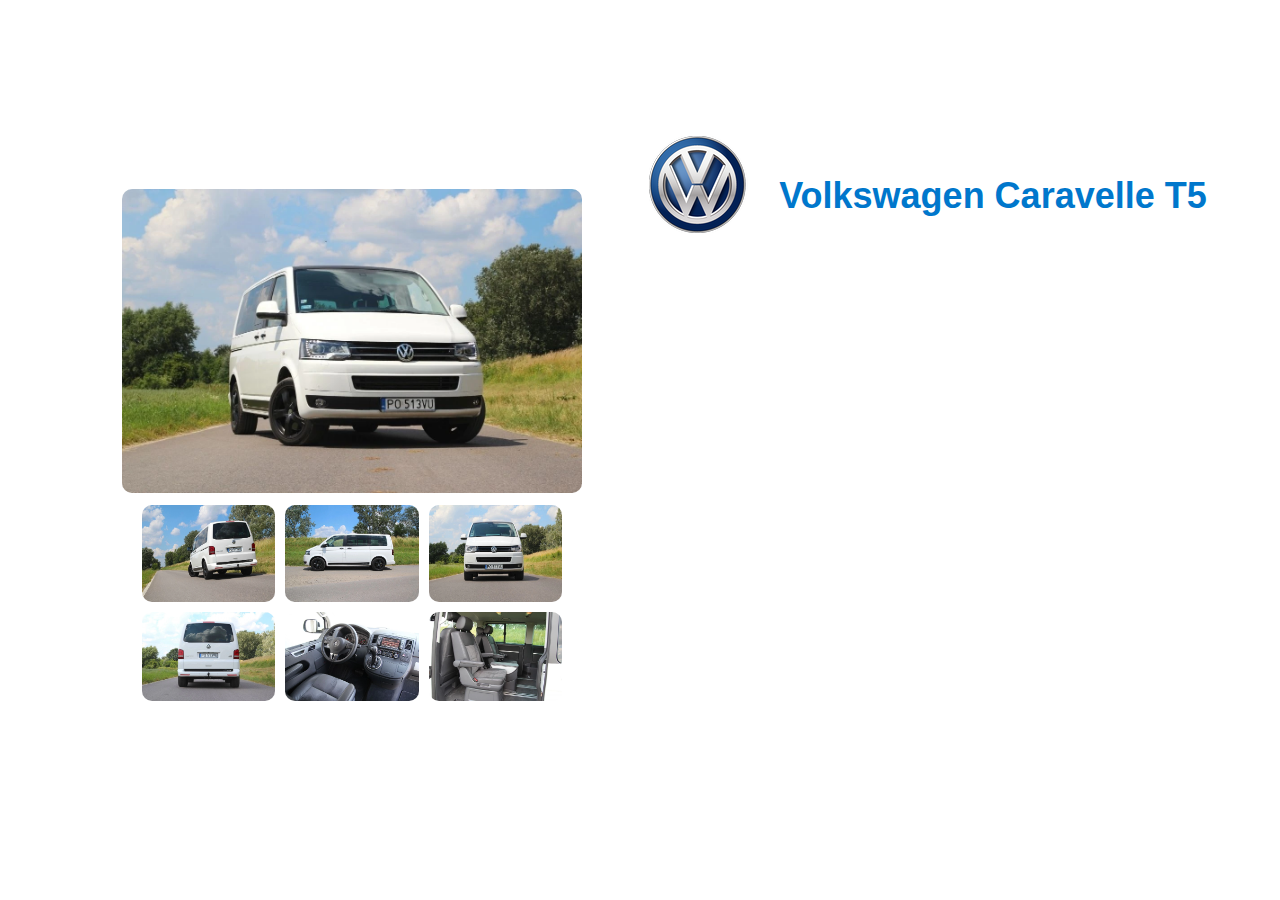
<file: pages/vw-caravelle-t5.html>
<!DOCTYPE html>
<html lang="pl">
	<head>
		<meta charset="UTF-8" />
		<meta name="viewport" content="width=device-width, initial-scale=1.0" />
		<link rel="stylesheet" href="/css/components/buttons.css" />
		<link rel="stylesheet" href="/css/components/overlay.css" />
		<link rel="stylesheet" href="/css/sections/car-info.css" />
		<link rel="stylesheet" href="/css/base/styles.css" />
	</head>
	<body>
		<main>
			<button id="btnCloseForm" class="btn-close">&times;</button>
			<section class="car__container">
				<div class="car__heading">
					<div class="car__flex-container">
						<h2 class="car__title">Volkswagen Caravelle T5</h2>
						<span class="car__year">2009</span>
					</div>
					<div class="car__flex-container">
						<img
							class="car__logo"
							src="/images/vw-logo.png"
							alt="Volkswagen Logo"
						/>
					</div>
				</div>

				<div class="car__images">
					<img
						class="car__main-image car__image zoomable"
						src="/images/car-fleet/vw-caravelle-t5/1.webp"
						alt="Volkswagen Caravelle T5"
					/>
					<div class="car__images__grid-container">
						<img
							class="car__image zoomable"
							src="/images/car-fleet/vw-caravelle-t5/2.webp"
							alt="Volkswagen Caravelle T5"
						/>
						<img
							class="car__image zoomable"
							src="/images/car-fleet/vw-caravelle-t5/3.webp"
							alt="Volkswagen Caravelle T5"
						/>
						<img
							class="car__image zoomable"
							src="/images/car-fleet/vw-caravelle-t5/4.webp"
							alt="Volkswagen Caravelle T5"
						/>
						<img
							class="car__image zoomable"
							src="/images/car-fleet/vw-caravelle-t5/5.webp"
							alt="Volkswagen Caravelle T5"
						/>
						<img
							class="car__image zoomable"
							src="/images/car-fleet/vw-caravelle-t5/6.webp"
							alt="Volkswagen Caravelle T5"
						/>
						<img
							class="car__image zoomable"
							src="/images/car-fleet/vw-caravelle-t5/7.webp"
							alt="Volkswagen Caravelle T5"
						/>
					</div>
				</div>

				<div class="car-specs">
					<div class="car-specs__container">
						<p class="car-specs__category">Kateogria</p>
						<span class="car-specs__category-result">Osobowe</span>
					</div>
					<div class="car-specs__container">
						<p class="car-specs__category">Pojemność</p>
						<span class="car-specs__category-result">1968 cm3</span>
					</div>
					<div class="car-specs__container">
						<p class="car-specs__category">Rodzaj paliwa</p>
						<span class="car-specs__category-result">Diesel</span>
					</div>
					<div class="car-specs__container">
						<p class="car-specs__category">Moc</p>
						<span class="car-specs__category-result">140 KM</span>
					</div>
					<div class="car-specs__container">
						<p class="car-specs__category">Skrzynia biegów</p>
						<span class="car-specs__category-result">Automatyczna</span>
					</div>
					<div class="car-specs__container">
						<p class="car-specs__category">Typ nadwozia</p>
						<span class="car-specs__category-result">Van</span>
					</div>
					<div class="car-specs__container">
						<p class="car-specs__category">Liczba drzwi</p>
						<span class="car-specs__category-result">5</span>
					</div>
					<div class="car-specs__container">
						<p class="car-specs__category">Liczba miejsc</p>
						<span class="car-specs__category-result">5</span>
					</div>
					<div class="car-specs__container">
						<p class="car-specs__category">Klimatyzacja</p>
						<span class="car-specs__category-result">Tak</span>
					</div>
				</div>
			</section>
		</main>
	</body>
</html>
</file>
<file: css/pages/index.css>
@import url(/css/modules/header.css);
@import url(/css/sections/hero.css);
@import url(/css/sections/features-primary.css);
@import url(/css/sections/features-secondary.css);
@import url(/css/sections/contact.css);
@import url(/css/modules/footer.css);
</file>
<file: css/pages/about-us.css>
@import url(/css/modules/header.css);
@import url(/css/sections/company-info.css);
@import url(/css/sections/location.css);
@import url(/css/modules/footer.css);
</file>
<file: css/pages/contact-us.css>
@import url(/css/modules/header.css);
@import url(/css/sections/contact-info.css);
@import url(/css/modules/footer.css);
</file>
<file: css/pages/fleet.css>
@import url(/css/modules/header.css);
@import url(/css/sections/car-fleet.css);
@import url(/css/modules/footer.css);
</file>
<file: css/components/zoomed.css>
.zoomed {
	display: flex;
	justify-content: center;
	align-items: center;
	background-color: rgba(0, 0, 0, 0.8);
	height: 100vh;
}

.zoomed img {
	max-width: 90%;
	max-height: 90vh;
	object-fit: contain;
	border-radius: 10px;
}
</file>
<file: css/pages/offer.css>
@import url(/css/modules/header.css);
@import url(/css/sections/services.css);
@import url(/css/modules/footer.css);
</file>
<file: css/components/buttons.css>
.btn {
	background-color: var(--color-white);
	color: var(--color-blue);
	border-radius: 15px;
	transform: scale(1);
	transition: all 0.1s ease-in-out;
	cursor: pointer;
}

.btn:active {
	transform: scale(1.1);
}

.btn-book {
	margin-top: 5rem;
	padding: 1rem 4.4rem;
	font-size: 2.6rem;
}

.btn-contact-us {
	margin: 1.5rem 0;
	padding: 1rem 3rem;
	font-size: 1.8rem;
	font-weight: bold;
}

.btn-car-info {
	border-radius: 10px;
	font-size: 1.6rem;
	font-weight: 300;
	width: 60%;
	margin: 0.25rem 0;
	padding: 0.5rem 1rem;
	background-color: var(--color-blue);
	color: var(--color-white);
}

.btn-submit {
	margin: 2rem 0;
	padding: 1rem 3rem;
	font-size: 1.8rem;
	font-weight: bold;
}

.btn-hamburger {
	padding: 1rem;
	border-radius: 25%;
	position: fixed;
	bottom: 5%;
	right: 10%;
	background-color: var(--color-blue);
	border: none;
	box-shadow: 0px 0px 10px var(--color-black);
	z-index: 999;
}

.btn-hamburger__box {
	width: 2.5rem;
	height: 2.5rem;
	display: flex;
	flex-direction: column;
	justify-content: space-between;
	align-items: center;
}

.btn-hamburger__bar {
	display: inline-block;
	width: 100%;
	height: 3px;
	background-color: var(--color-white);
}

.btn-close {
	width: 4rem;
	height: 4rem;
	position: absolute;
	top: 1.5rem;
	right: 1.5rem;
	font-size: 3rem;
	background: none;
	border: 2px solid var(--color-white);
	color: var(--color-white);
	cursor: pointer;
	border-radius: 50%;
	transition: all 0.1s ease-in-out;
	z-index: 9999;
}

.btn-close:active {
	transform: scale(1.1);
}
</file>
<file: css/components/overlay.css>
#overlay {
	display: none;
	position: fixed;
	top: 0;
	left: 0;
	width: 100%;
	height: 100%;
	background: var(--color-black-op-95);
	z-index: 999;
}
</file>
<file: css/sections/car-info.css>
.car__container {
	margin: 2rem 1rem;
	position: absolute;
	top: 0;
	left: 0;
	z-index: 1000;
}

.car__title {
	color: var(--color-blue);
	font-family: "Advent Pro", sans-serif;
	font-size: 2.6rem;
}

.car__year {
	font-size: 1.3em;
}

.car__logo {
	margin: 2rem;
	width: 100px;
}

.car__images img {
	width: 100%;
	border-radius: 10px;
	background-position: center;
	background-repeat: no-repeat;
	background-size: cover;
}

.car__main-image {
	max-width: 500px;
}

.car__images__grid-container {
	margin: 1rem 2rem;
	display: grid;
	grid-template-columns: repeat(3, 1fr);
	grid-gap: 1rem;
}

.car__images__grid-container .car__image {
	max-width: 180px;
}

.car-specs {
	margin: 4rem 0;
}

.car-specs__container {
	width: 80%;
	margin: 1.25rem auto;
	display: flex;
	justify-content: space-between;
	font-size: 1.4rem;
}

.car-specs__category-result {
	font-weight: bold;
}
</file>
<file: css/sections/contact-info.css>
@import url(/css/components/buttons.css);

.form-container {
	width: 70%;
	position: fixed;
	top: 50%;
	left: 50%;
	transform: translate(-50%, -50%);
	z-index: 1000;
}

.contact-info {
	width: 85%;
	margin: auto;
}

.contact-info__container {
	margin: 2rem 0;
}

.contact-info__heading {
	font-family: "Advent Pro", sans-serif;
	font-size: 5rem;
	color: var(--color-blue);
	margin: 1.5rem 0;
}

.contact-info__paragraph {
	font-size: 1.8rem;
	font-weight: 300;
}

.contact-info__subheading {
	font-size: 1.8rem;
	font-weight: bold;
	margin: 1rem 0;
}

.contact-info__flex-container {
	padding: 2rem;
	border-radius: 25px;
}

.contact-info__flex-container:first-child {
	background-image: url(/images/gradient.webp);
	background-position: center;
	background-size: 100%;
}

.contact-info__flex-container .contact-info__paragraph,
.contact-info__flex-container {
	margin: 1.5rem 0;
}

.contact-info__flex-container {
	font-size: 1.4rem;
	font-weight: bold;
}

.contact-info__list {
	list-style: none;
}

.contact-info__item {
	display: flex;
	flex-direction: column;
	margin-bottom: 1rem;
}
</file>
<file: css/base/styles.css>
@import url(/css/variables/variables.css);
@import url(/css/base/reset.css);
@import url(/css/base/responsive.css);

html {
	font-size: 62.5%;
}

body {
	font-family: "Open Sans", sans-serif;
	color: var(--color-white);
}

a,
ul,
li {
	display: inline-block;
	text-decoration: none;
	color: var(--color-white);
}

label,
input,
textarea {
	background-color: transparent;
	color: var(--color-white);
	margin: 1rem auto;
	text-align: center;
	font-size: 1.4rem;
}

input {
	width: 66%;
}

input,
textarea {
	padding: 0.5rem 0;
	border: none;
	border-bottom: 1px solid var(--color-blue);
}

textarea {
	width: 100%;
	resize: none;
}

img {
	width: 100%;
	height: 100%;
}

.wrapper {
	text-align: center;
	background-color: var(--color-black);
}
</file>
